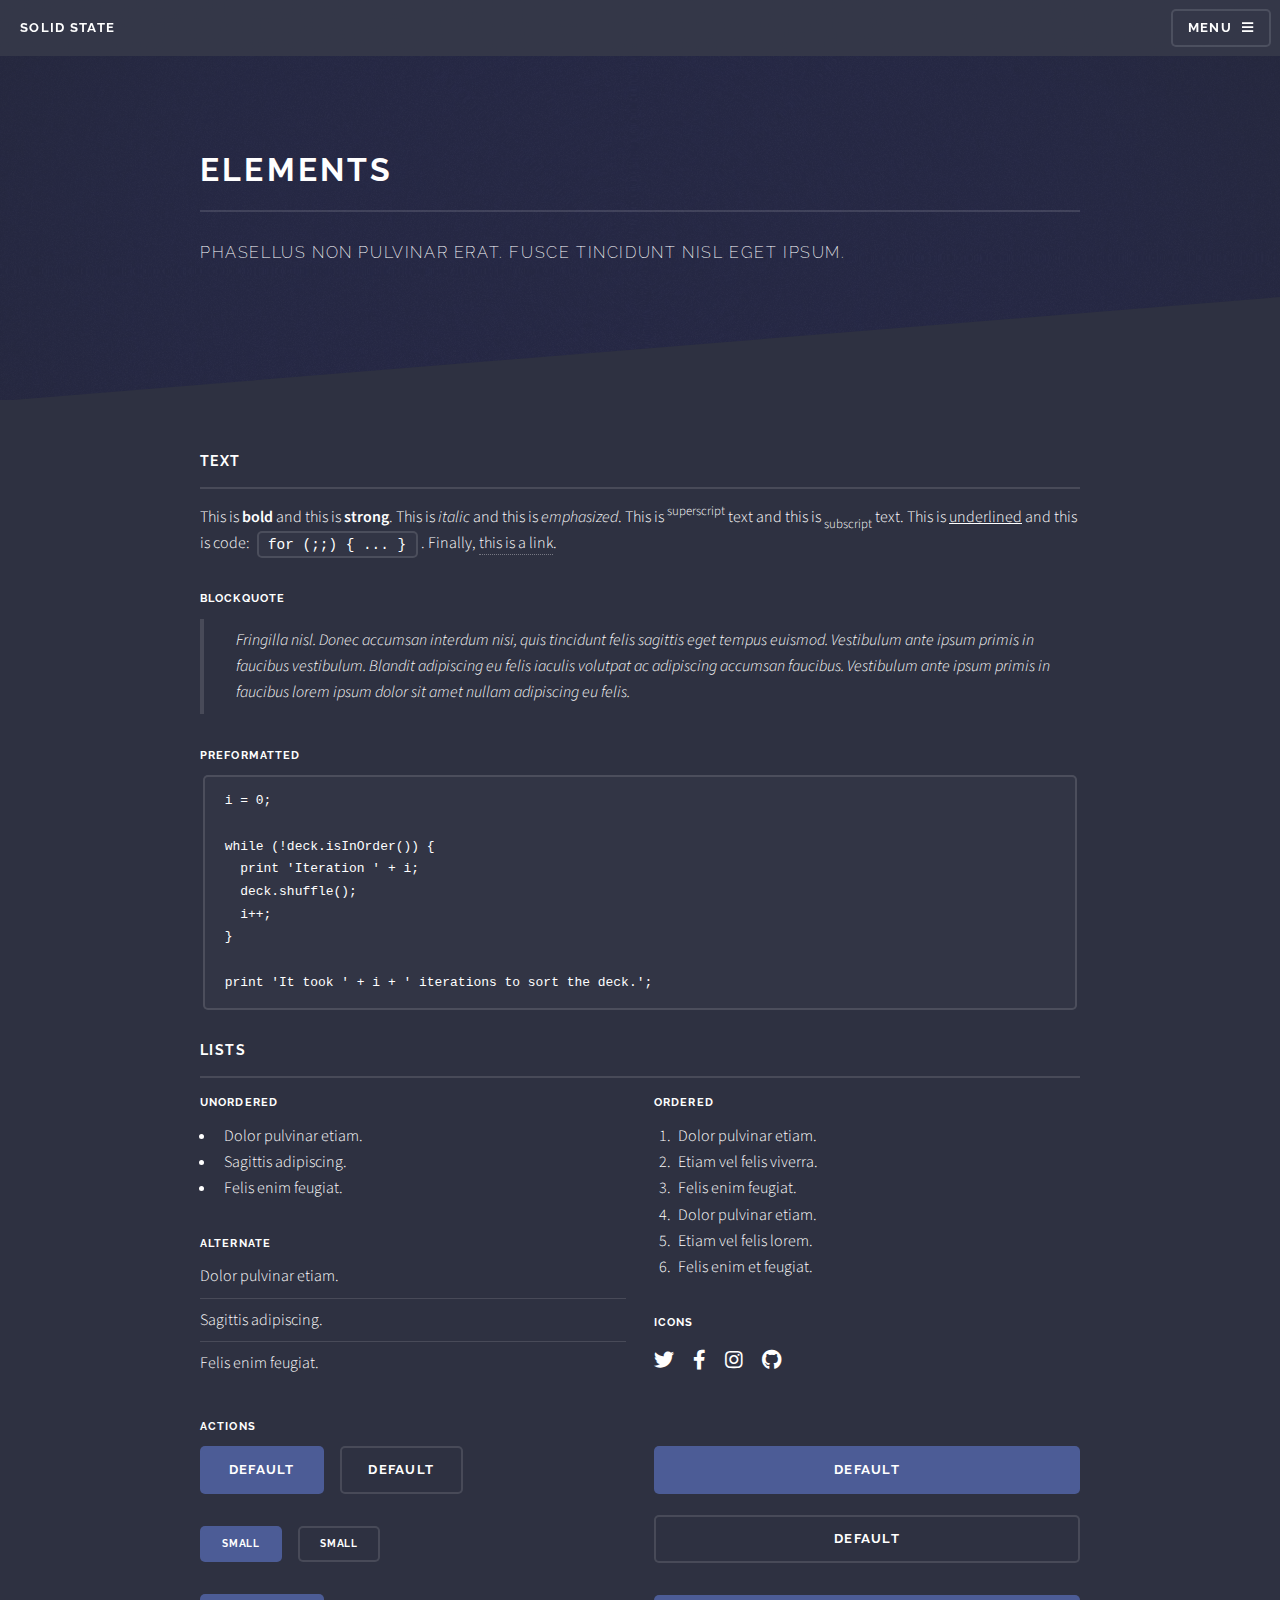
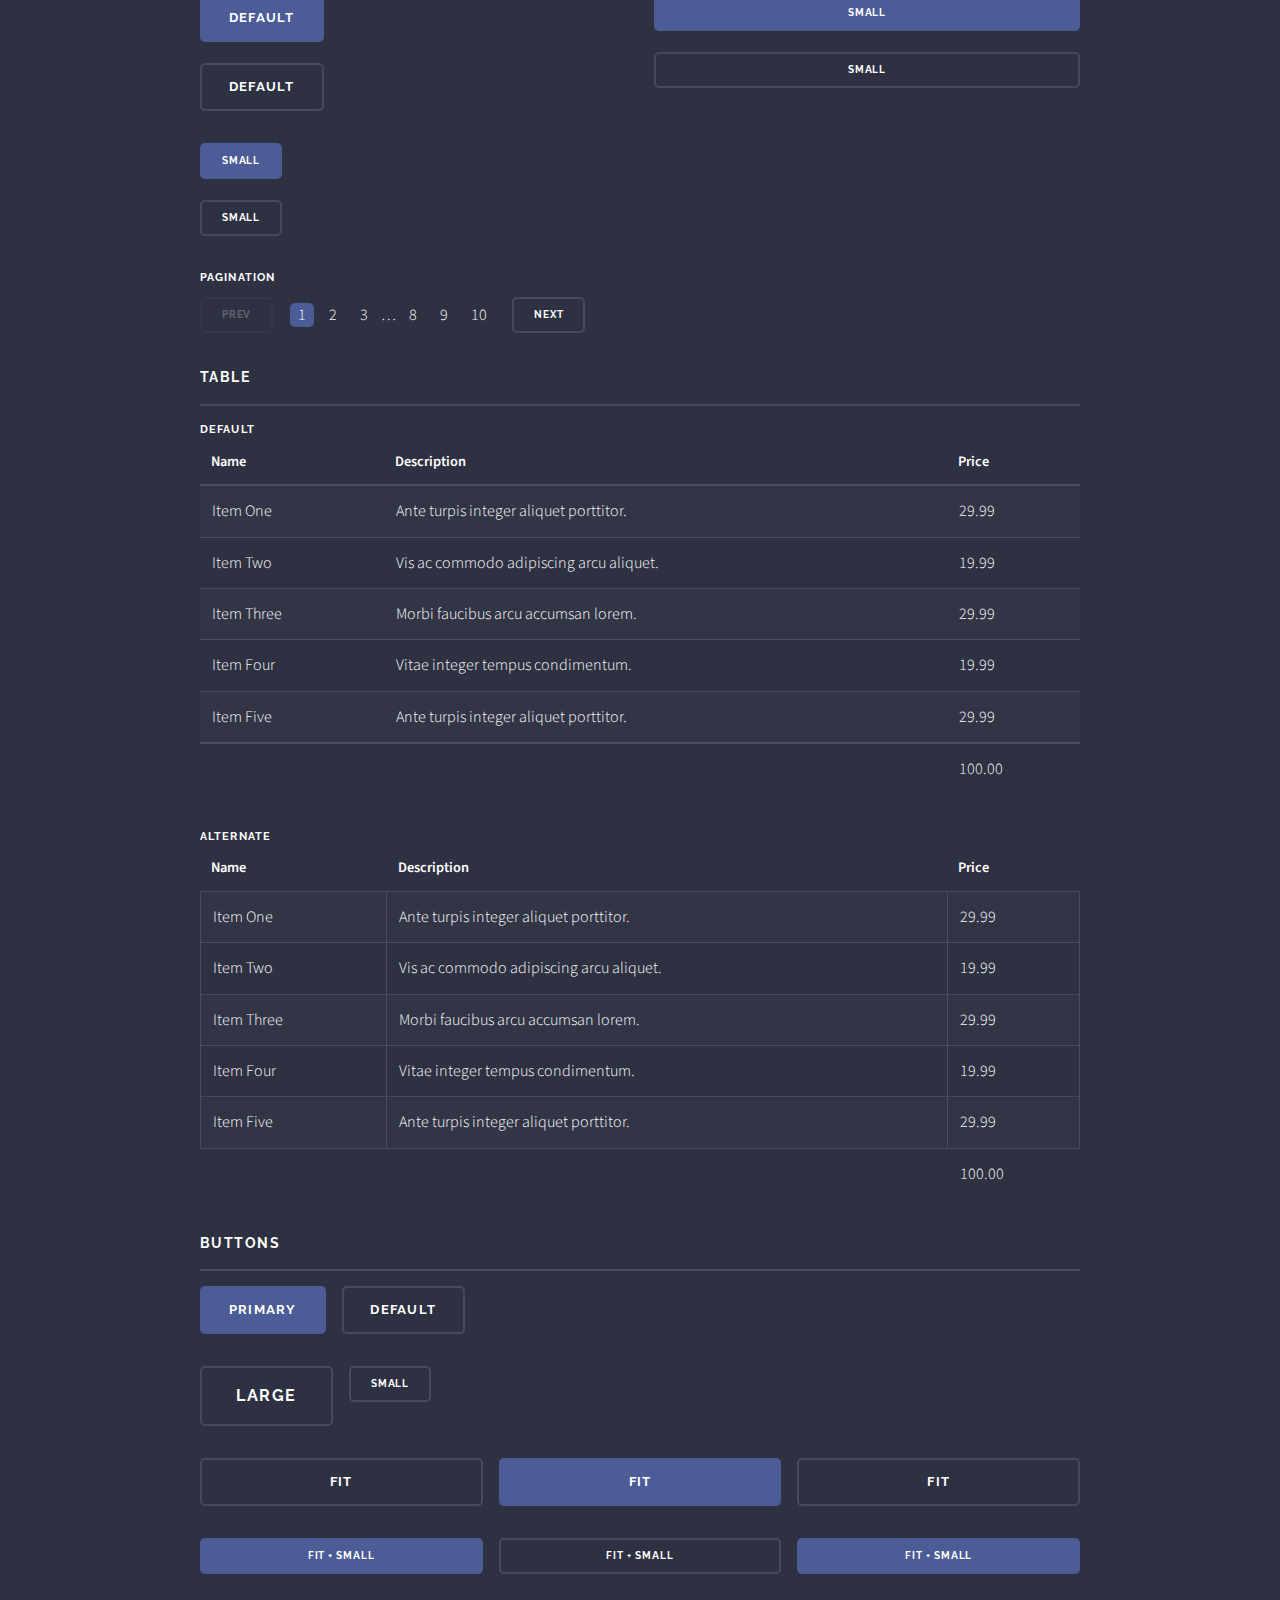
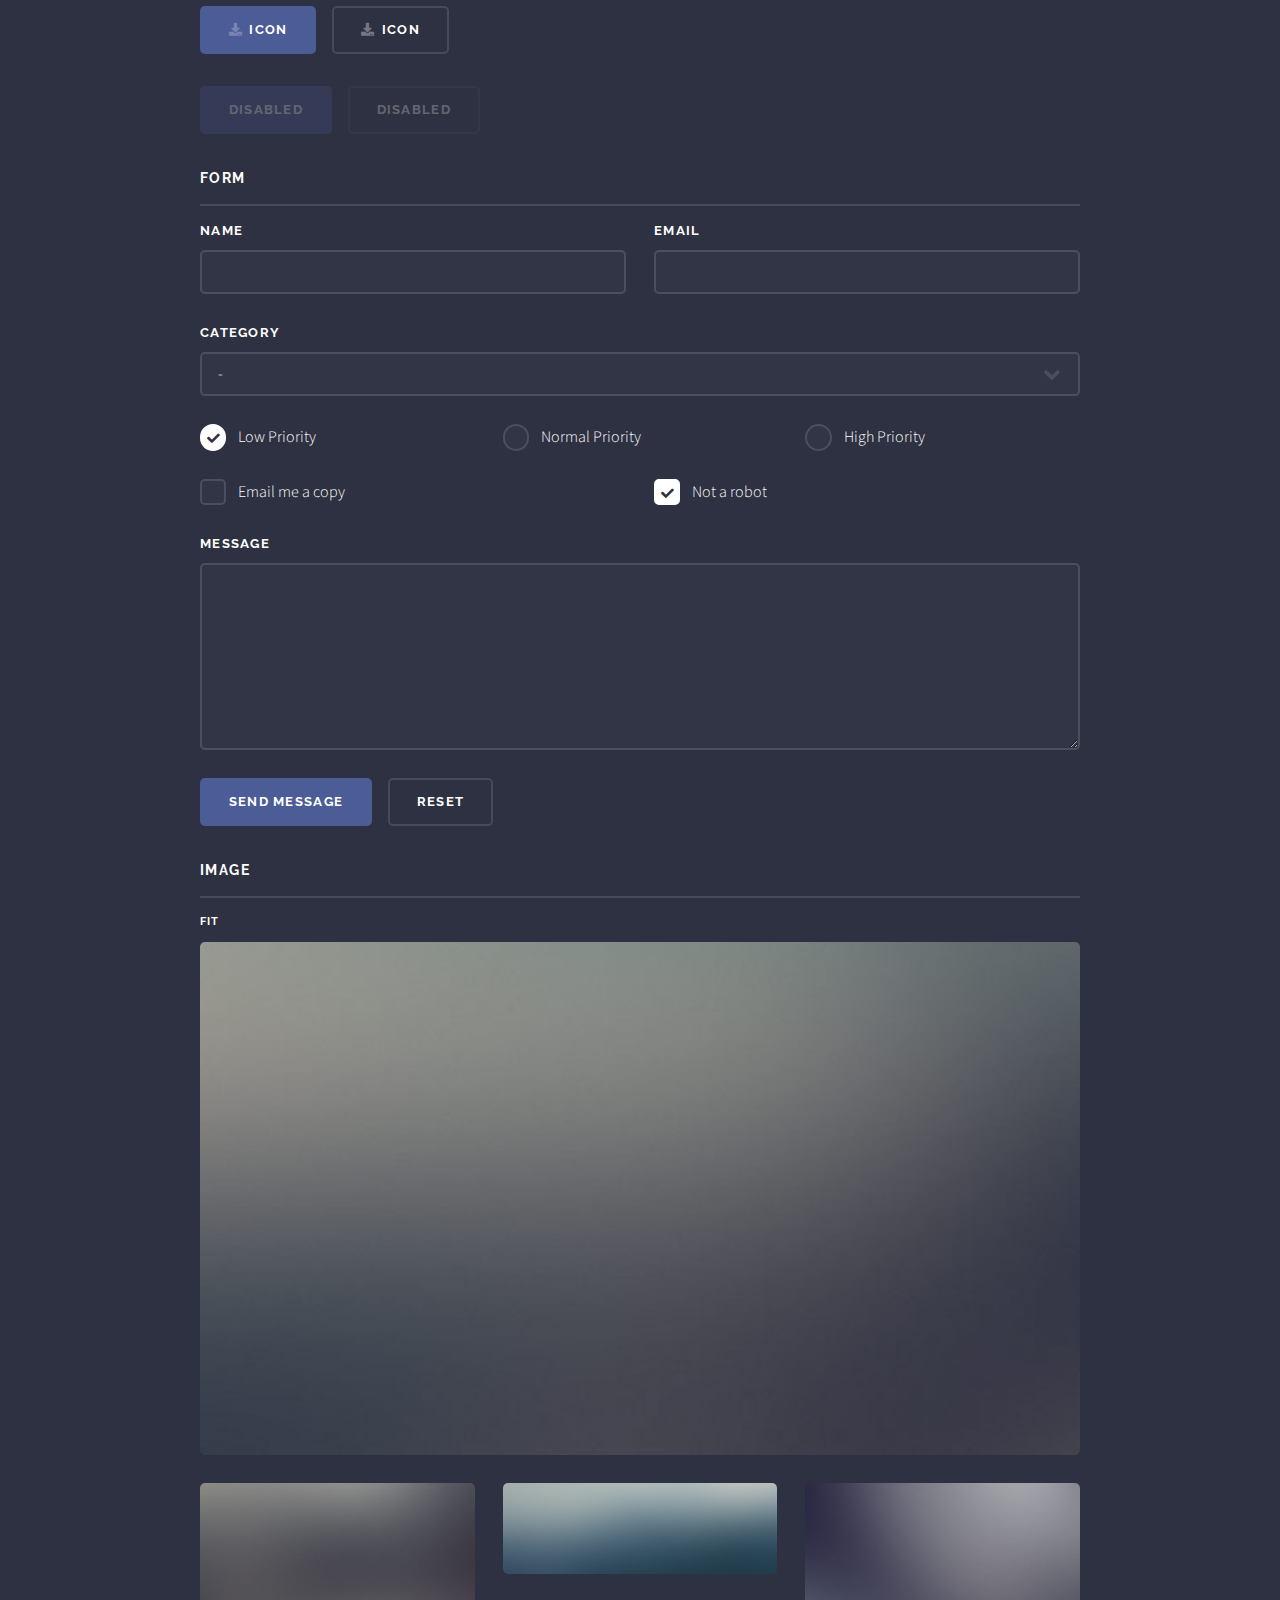
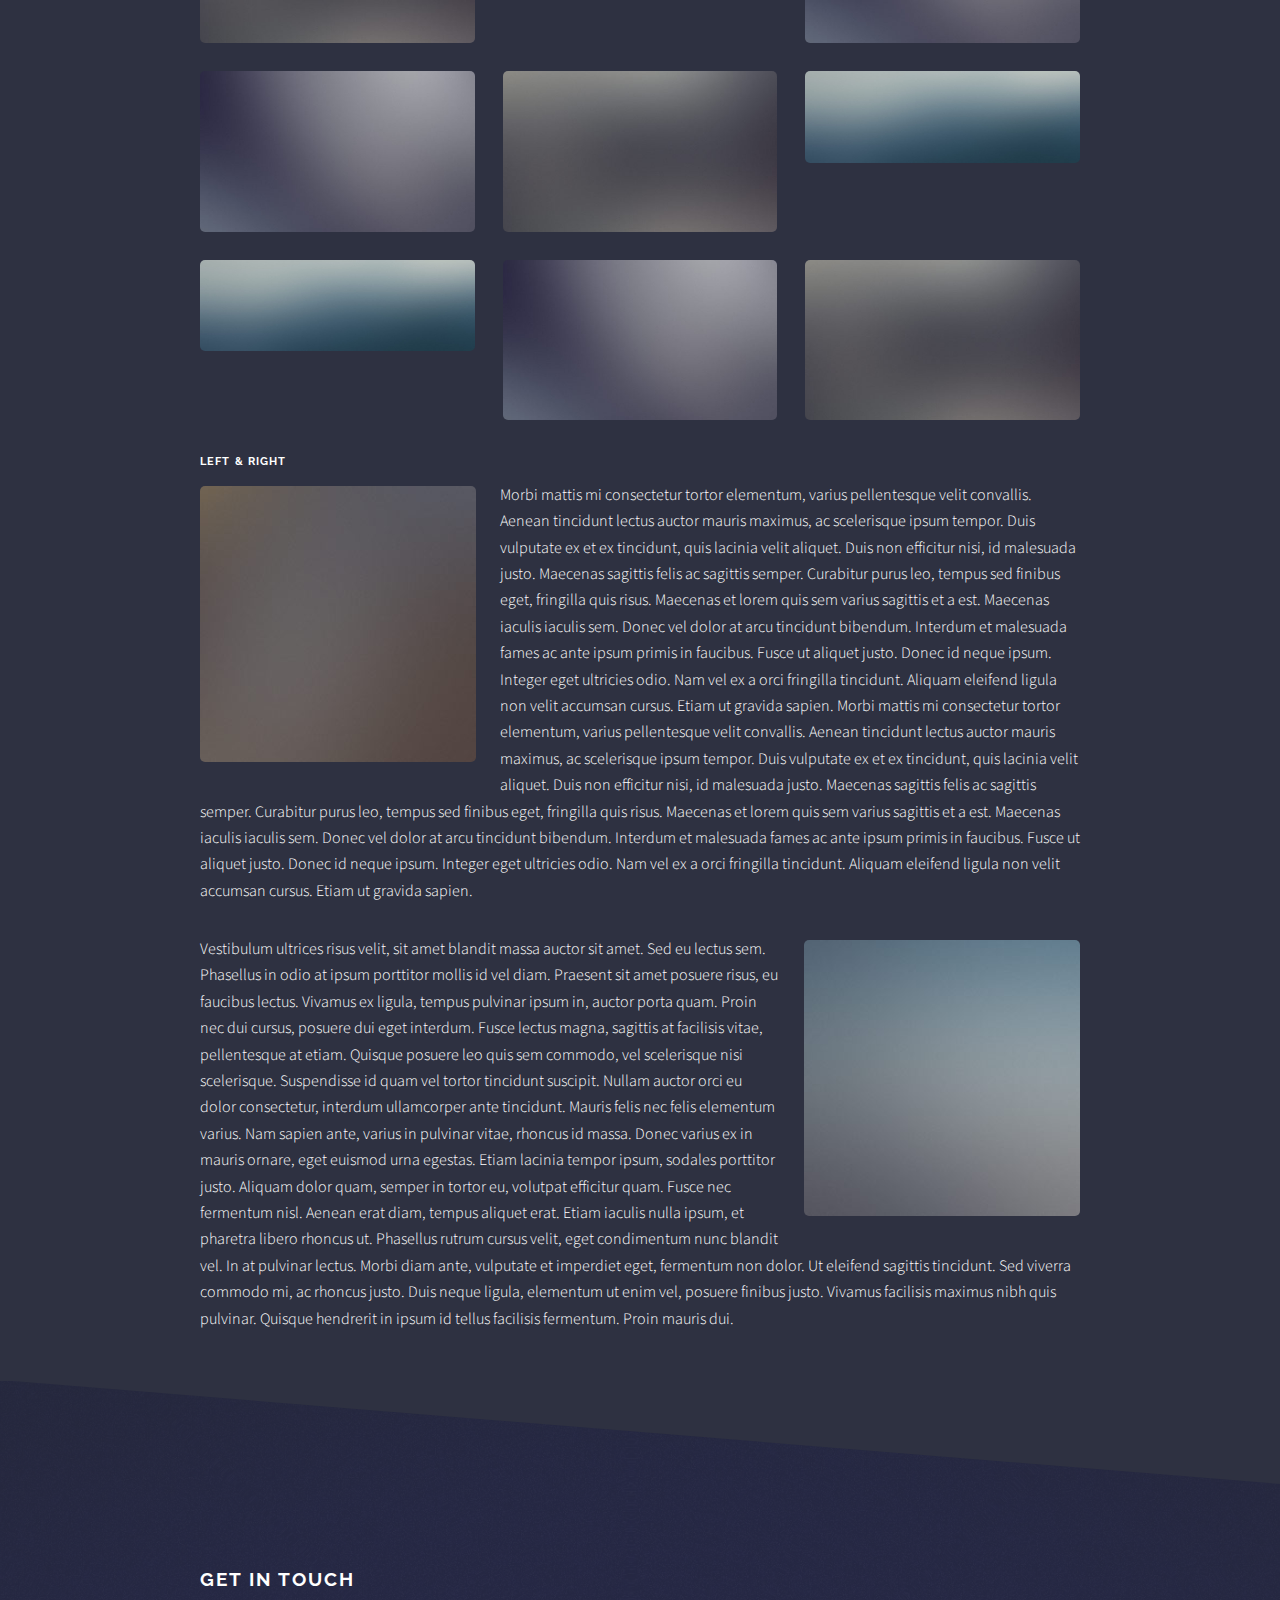
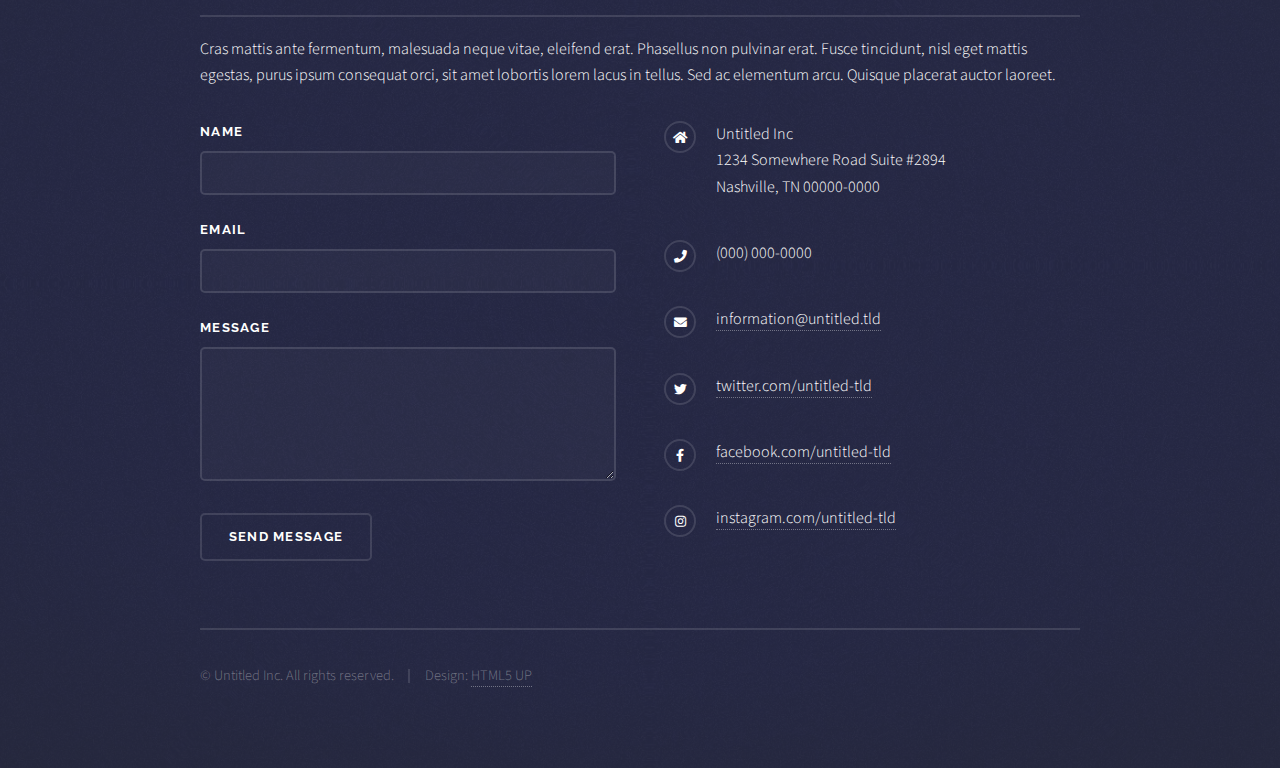
<file: projects.html>
<!DOCTYPE HTML>
<!--
	Solid State by HTML5 UP
	html5up.net | @ajlkn
	Free for personal and commercial use under the CCA 3.0 license (html5up.net/license)
-->
<html>
	<head>
		<title>Elements - Solid State by HTML5 UP</title>
		<meta charset="utf-8" />
		<meta name="viewport" content="width=device-width, initial-scale=1, user-scalable=no" />
		<link rel="stylesheet" href="assets/css/main.css" />
		<noscript><link rel="stylesheet" href="assets/css/noscript.css" /></noscript>
	</head>
	<body class="is-preload">

		<!-- Page Wrapper -->
			<div id="page-wrapper">

				<!-- Header -->
					<header id="header">
						<h1><a href="index.html">Solid State</a></h1>
						<nav>
							<a href="#menu">Menu</a>
						</nav>
					</header>

				<!-- Menu -->
					<nav id="menu">
						<div class="inner">
							<h2>Menu</h2>
							<ul class="links">
								<li><a href="index.html">Home</a></li>
								<li><a href="generic.html">Generic</a></li>
								<li><a href="elements.html">Elements</a></li>
								<li><a href="#">Log In</a></li>
								<li><a href="#">Sign Up</a></li>
							</ul>
							<a href="#" class="close">Close</a>
						</div>
					</nav>

				<!-- Wrapper -->
					<section id="wrapper">
						<header>
							<div class="inner">
								<h2>Elements</h2>
								<p>Phasellus non pulvinar erat. Fusce tincidunt nisl eget ipsum.</p>
							</div>
						</header>

						<!-- Content -->
							<div class="wrapper">
								<div class="inner">

									<section>
										<h3 class="major">Text</h3>
										<p>This is <b>bold</b> and this is <strong>strong</strong>. This is <i>italic</i> and this is <em>emphasized</em>.
										This is <sup>superscript</sup> text and this is <sub>subscript</sub> text.
										This is <u>underlined</u> and this is code: <code>for (;;) { ... }</code>. Finally, <a href="#">this is a link</a>.</p>
										<h4>Blockquote</h4>
										<blockquote>Fringilla nisl. Donec accumsan interdum nisi, quis tincidunt felis sagittis eget tempus euismod. Vestibulum ante ipsum primis in faucibus vestibulum. Blandit adipiscing eu felis iaculis volutpat ac adipiscing accumsan faucibus. Vestibulum ante ipsum primis in faucibus lorem ipsum dolor sit amet nullam adipiscing eu felis.</blockquote>
										<h4>Preformatted</h4>
										<pre><code>i = 0;

while (!deck.isInOrder()) {
  print 'Iteration ' + i;
  deck.shuffle();
  i++;
}

print 'It took ' + i + ' iterations to sort the deck.';</code></pre>
									</section>

									<section>
										<h3 class="major">Lists</h3>
										<div class="row">
											<div class="col-6 col-12-medium">
												<h4>Unordered</h4>
												<ul>
													<li>Dolor pulvinar etiam.</li>
													<li>Sagittis adipiscing.</li>
													<li>Felis enim feugiat.</li>
												</ul>
												<h4>Alternate</h4>
												<ul class="alt">
													<li>Dolor pulvinar etiam.</li>
													<li>Sagittis adipiscing.</li>
													<li>Felis enim feugiat.</li>
												</ul>
											</div>
											<div class="col-6 col-12-medium">
												<h4>Ordered</h4>
												<ol>
													<li>Dolor pulvinar etiam.</li>
													<li>Etiam vel felis viverra.</li>
													<li>Felis enim feugiat.</li>
													<li>Dolor pulvinar etiam.</li>
													<li>Etiam vel felis lorem.</li>
													<li>Felis enim et feugiat.</li>
												</ol>
												<h4>Icons</h4>
												<ul class="icons">
													<li><a href="#" class="icon brands fa-twitter"><span class="label">Twitter</span></a></li>
													<li><a href="#" class="icon brands fa-facebook-f"><span class="label">Facebook</span></a></li>
													<li><a href="#" class="icon brands fa-instagram"><span class="label">Instagram</span></a></li>
													<li><a href="#" class="icon brands fa-github"><span class="label">Github</span></a></li>
												</ul>
											</div>
										</div>
										<h4>Actions</h4>
										<div class="row">
											<div class="col-6 col-12-medium">
												<ul class="actions">
													<li><a href="#" class="button primary">Default</a></li>
													<li><a href="#" class="button">Default</a></li>
												</ul>
												<ul class="actions small">
													<li><a href="#" class="button primary small">Small</a></li>
													<li><a href="#" class="button small">Small</a></li>
												</ul>
												<ul class="actions stacked">
													<li><a href="#" class="button primary">Default</a></li>
													<li><a href="#" class="button">Default</a></li>
												</ul>
												<ul class="actions stacked small">
													<li><a href="#" class="button primary small">Small</a></li>
													<li><a href="#" class="button small">Small</a></li>
												</ul>
											</div>
											<div class="col-6 col-12-medium">
												<ul class="actions stacked">
													<li><a href="#" class="button primary fit">Default</a></li>
													<li><a href="#" class="button fit">Default</a></li>
												</ul>
												<ul class="actions stacked small">
													<li><a href="#" class="button primary small fit">Small</a></li>
													<li><a href="#" class="button small fit">Small</a></li>
												</ul>
											</div>
										</div>
										<h4>Pagination</h4>
										<ul class="pagination">
											<li><span class="button small disabled">Prev</span></li>
											<li><a href="#" class="page active">1</a></li>
											<li><a href="#" class="page">2</a></li>
											<li><a href="#" class="page">3</a></li>
											<li><span>&hellip;</span></li>
											<li><a href="#" class="page">8</a></li>
											<li><a href="#" class="page">9</a></li>
											<li><a href="#" class="page">10</a></li>
											<li><a href="#" class="button small">Next</a></li>
										</ul>
									</section>

									<section>
										<h3 class="major">Table</h3>
										<h4>Default</h4>
										<div class="table-wrapper">
											<table>
												<thead>
													<tr>
														<th>Name</th>
														<th>Description</th>
														<th>Price</th>
													</tr>
												</thead>
												<tbody>
													<tr>
														<td>Item One</td>
														<td>Ante turpis integer aliquet porttitor.</td>
														<td>29.99</td>
													</tr>
													<tr>
														<td>Item Two</td>
														<td>Vis ac commodo adipiscing arcu aliquet.</td>
														<td>19.99</td>
													</tr>
													<tr>
														<td>Item Three</td>
														<td> Morbi faucibus arcu accumsan lorem.</td>
														<td>29.99</td>
													</tr>
													<tr>
														<td>Item Four</td>
														<td>Vitae integer tempus condimentum.</td>
														<td>19.99</td>
													</tr>
													<tr>
														<td>Item Five</td>
														<td>Ante turpis integer aliquet porttitor.</td>
														<td>29.99</td>
													</tr>
												</tbody>
												<tfoot>
													<tr>
														<td colspan="2"></td>
														<td>100.00</td>
													</tr>
												</tfoot>
											</table>
										</div>

										<h4>Alternate</h4>
										<div class="table-wrapper">
											<table class="alt">
												<thead>
													<tr>
														<th>Name</th>
														<th>Description</th>
														<th>Price</th>
													</tr>
												</thead>
												<tbody>
													<tr>
														<td>Item One</td>
														<td>Ante turpis integer aliquet porttitor.</td>
														<td>29.99</td>
													</tr>
													<tr>
														<td>Item Two</td>
														<td>Vis ac commodo adipiscing arcu aliquet.</td>
														<td>19.99</td>
													</tr>
													<tr>
														<td>Item Three</td>
														<td> Morbi faucibus arcu accumsan lorem.</td>
														<td>29.99</td>
													</tr>
													<tr>
														<td>Item Four</td>
														<td>Vitae integer tempus condimentum.</td>
														<td>19.99</td>
													</tr>
													<tr>
														<td>Item Five</td>
														<td>Ante turpis integer aliquet porttitor.</td>
														<td>29.99</td>
													</tr>
												</tbody>
												<tfoot>
													<tr>
														<td colspan="2"></td>
														<td>100.00</td>
													</tr>
												</tfoot>
											</table>
										</div>
									</section>

									<section>
										<h3 class="major">Buttons</h3>
										<ul class="actions">
											<li><a href="#" class="button primary">Primary</a></li>
											<li><a href="#" class="button">Default</a></li>
										</ul>
										<ul class="actions">
											<li><a href="#" class="button large">Large</a></li>
											<li><a href="#" class="button small">Small</a></li>
										</ul>
										<ul class="actions fit">
											<li><a href="#" class="button fit">Fit</a></li>
											<li><a href="#" class="button primary fit">Fit</a></li>
											<li><a href="#" class="button fit">Fit</a></li>
										</ul>
										<ul class="actions fit small">
											<li><a href="#" class="button primary fit small">Fit + Small</a></li>
											<li><a href="#" class="button fit small">Fit + Small</a></li>
											<li><a href="#" class="button primary fit small">Fit + Small</a></li>
										</ul>
										<ul class="actions">
											<li><a href="#" class="button primary icon solid fa-download">Icon</a></li>
											<li><a href="#" class="button icon solid fa-download">Icon</a></li>
										</ul>
										<ul class="actions">
											<li><span class="button primary disabled">Disabled</span></li>
											<li><span class="button disabled">Disabled</span></li>
										</ul>
									</section>

									<section>
										<h3 class="major">Form</h3>
										<form method="post" action="#">
											<div class="row gtr-uniform">
												<div class="col-6 col-12-xsmall">
													<label for="demo-name">Name</label>
													<input type="text" name="demo-name" id="demo-name" value="" />
												</div>
												<div class="col-6 col-12-xsmall">
													<label for="demo-email">Email</label>
													<input type="email" name="demo-email" id="demo-email" value="" />
												</div>
												<div class="col-12">
													<label for="demo-category">Category</label>
													<select name="demo-category" id="demo-category">
														<option value="">-</option>
														<option value="1">Manufacturing</option>
														<option value="1">Shipping</option>
														<option value="1">Administration</option>
														<option value="1">Human Resources</option>
													</select>
												</div>
												<div class="col-4 col-12-small">
													<input type="radio" id="demo-priority-low" name="demo-priority" checked>
													<label for="demo-priority-low">Low Priority</label>
												</div>
												<div class="col-4 col-12-small">
													<input type="radio" id="demo-priority-normal" name="demo-priority">
													<label for="demo-priority-normal">Normal Priority</label>
												</div>
												<div class="col-4 col-12-small">
													<input type="radio" id="demo-priority-high" name="demo-priority">
													<label for="demo-priority-high">High Priority</label>
												</div>
												<div class="col-6 col-12-small">
													<input type="checkbox" id="demo-copy" name="demo-copy">
													<label for="demo-copy">Email me a copy</label>
												</div>
												<div class="col-6 col-12-small">
													<input type="checkbox" id="demo-human" name="demo-human" checked>
													<label for="demo-human">Not a robot</label>
												</div>
												<div class="col-12">
													<label for="demo-message">Message</label>
													<textarea name="demo-message" id="demo-message" rows="6"></textarea>
												</div>
												<div class="col-12">
													<ul class="actions">
														<li><input type="submit" value="Send Message" class="primary" /></li>
														<li><input type="reset" value="Reset" /></li>
													</ul>
												</div>
											</div>
										</form>
									</section>

									<section>
										<h3 class="major">Image</h3>
										<h4>Fit</h4>
										<div class="box alt">
											<div class="row gtr-uniform">
												<div class="col-12"><span class="image fit"><img src="images/pic08.jpg" alt="" /></span></div>
												<div class="col-4"><span class="image fit"><img src="images/pic05.jpg" alt="" /></span></div>
												<div class="col-4"><span class="image fit"><img src="images/pic06.jpg" alt="" /></span></div>
												<div class="col-4"><span class="image fit"><img src="images/pic07.jpg" alt="" /></span></div>
												<div class="col-4"><span class="image fit"><img src="images/pic07.jpg" alt="" /></span></div>
												<div class="col-4"><span class="image fit"><img src="images/pic05.jpg" alt="" /></span></div>
												<div class="col-4"><span class="image fit"><img src="images/pic06.jpg" alt="" /></span></div>
												<div class="col-4"><span class="image fit"><img src="images/pic06.jpg" alt="" /></span></div>
												<div class="col-4"><span class="image fit"><img src="images/pic07.jpg" alt="" /></span></div>
												<div class="col-4"><span class="image fit"><img src="images/pic05.jpg" alt="" /></span></div>
											</div>
										</div>
										<h4>Left &amp; Right</h4>
										<p><span class="image left"><img src="images/pic01.jpg" alt="" /></span>Morbi mattis mi consectetur tortor elementum, varius pellentesque velit convallis. Aenean tincidunt lectus auctor mauris maximus, ac scelerisque ipsum tempor. Duis vulputate ex et ex tincidunt, quis lacinia velit aliquet. Duis non efficitur nisi, id malesuada justo. Maecenas sagittis felis ac sagittis semper. Curabitur purus leo, tempus sed finibus eget, fringilla quis risus. Maecenas et lorem quis sem varius sagittis et a est. Maecenas iaculis iaculis sem. Donec vel dolor at arcu tincidunt bibendum. Interdum et malesuada fames ac ante ipsum primis in faucibus. Fusce ut aliquet justo. Donec id neque ipsum. Integer eget ultricies odio. Nam vel ex a orci fringilla tincidunt. Aliquam eleifend ligula non velit accumsan cursus. Etiam ut gravida sapien. Morbi mattis mi consectetur tortor elementum, varius pellentesque velit convallis. Aenean tincidunt lectus auctor mauris maximus, ac scelerisque ipsum tempor. Duis vulputate ex et ex tincidunt, quis lacinia velit aliquet. Duis non efficitur nisi, id malesuada justo. Maecenas sagittis felis ac sagittis semper. Curabitur purus leo, tempus sed finibus eget, fringilla quis risus. Maecenas et lorem quis sem varius sagittis et a est. Maecenas iaculis iaculis sem. Donec vel dolor at arcu tincidunt bibendum. Interdum et malesuada fames ac ante ipsum primis in faucibus. Fusce ut aliquet justo. Donec id neque ipsum. Integer eget ultricies odio. Nam vel ex a orci fringilla tincidunt. Aliquam eleifend ligula non velit accumsan cursus. Etiam ut gravida sapien.</p>
										<p><span class="image right"><img src="images/pic02.jpg" alt="" /></span>Vestibulum ultrices risus velit, sit amet blandit massa auctor sit amet. Sed eu lectus sem. Phasellus in odio at ipsum porttitor mollis id vel diam. Praesent sit amet posuere risus, eu faucibus lectus. Vivamus ex ligula, tempus pulvinar ipsum in, auctor porta quam. Proin nec dui cursus, posuere dui eget interdum. Fusce lectus magna, sagittis at facilisis vitae, pellentesque at etiam. Quisque posuere leo quis sem commodo, vel scelerisque nisi scelerisque. Suspendisse id quam vel tortor tincidunt suscipit. Nullam auctor orci eu dolor consectetur, interdum ullamcorper ante tincidunt. Mauris felis nec felis elementum varius. Nam sapien ante, varius in pulvinar vitae, rhoncus id massa. Donec varius ex in mauris ornare, eget euismod urna egestas. Etiam lacinia tempor ipsum, sodales porttitor justo. Aliquam dolor quam, semper in tortor eu, volutpat efficitur quam. Fusce nec fermentum nisl. Aenean erat diam, tempus aliquet erat. Etiam iaculis nulla ipsum, et pharetra libero rhoncus ut. Phasellus rutrum cursus velit, eget condimentum nunc blandit vel. In at pulvinar lectus. Morbi diam ante, vulputate et imperdiet eget, fermentum non dolor. Ut eleifend sagittis tincidunt. Sed viverra commodo mi, ac rhoncus justo. Duis neque ligula, elementum ut enim vel, posuere finibus justo. Vivamus facilisis maximus nibh quis pulvinar. Quisque hendrerit in ipsum id tellus facilisis fermentum. Proin mauris dui.</p>
									</section>

								</div>
							</div>

					</section>

				<!-- Footer -->
					<section id="footer">
						<div class="inner">
							<h2 class="major">Get in touch</h2>
							<p>Cras mattis ante fermentum, malesuada neque vitae, eleifend erat. Phasellus non pulvinar erat. Fusce tincidunt, nisl eget mattis egestas, purus ipsum consequat orci, sit amet lobortis lorem lacus in tellus. Sed ac elementum arcu. Quisque placerat auctor laoreet.</p>
							<form method="post" action="#">
								<div class="fields">
									<div class="field">
										<label for="name">Name</label>
										<input type="text" name="name" id="name" />
									</div>
									<div class="field">
										<label for="email">Email</label>
										<input type="email" name="email" id="email" />
									</div>
									<div class="field">
										<label for="message">Message</label>
										<textarea name="message" id="message" rows="4"></textarea>
									</div>
								</div>
								<ul class="actions">
									<li><input type="submit" value="Send Message" /></li>
								</ul>
							</form>
							<ul class="contact">
								<li class="icon solid fa-home">
									Untitled Inc<br />
									1234 Somewhere Road Suite #2894<br />
									Nashville, TN 00000-0000
								</li>
								<li class="icon solid fa-phone">(000) 000-0000</li>
								<li class="icon solid fa-envelope"><a href="#">information@untitled.tld</a></li>
								<li class="icon brands fa-twitter"><a href="#">twitter.com/untitled-tld</a></li>
								<li class="icon brands fa-facebook-f"><a href="#">facebook.com/untitled-tld</a></li>
								<li class="icon brands fa-instagram"><a href="#">instagram.com/untitled-tld</a></li>
							</ul>
							<ul class="copyright">
								<li>&copy; Untitled Inc. All rights reserved.</li><li>Design: <a href="http://html5up.net">HTML5 UP</a></li>
							</ul>
						</div>
					</section>

			</div>

		<!-- Scripts -->
			<script src="assets/js/jquery.min.js"></script>
			<script src="assets/js/jquery.scrollex.min.js"></script>
			<script src="assets/js/browser.min.js"></script>
			<script src="assets/js/breakpoints.min.js"></script>
			<script src="assets/js/util.js"></script>
			<script src="assets/js/main.js"></script>

	</body>
</html>
</file>
<file: assets/css/noscript.css>
/*
	Solid State by HTML5 UP
	html5up.net | @ajlkn
	Free for personal and commercial use under the CCA 3.0 license (html5up.net/license)
*/

/* Banner */

	body.is-preload #banner .logo {
		-moz-transform: none;
		-webkit-transform: none;
		-ms-transform: none;
		transform: none;
		opacity: 1;
	}

	body.is-preload #banner h2 {
		opacity: 1;
		-moz-transform: none;
		-webkit-transform: none;
		-ms-transform: none;
		transform: none;
		-moz-filter: none;
		-webkit-filter: none;
		-ms-filter: none;
		filter: none;
	}

	body.is-preload #banner p {
		opacity: 01;
		-moz-transform: none;
		-webkit-transform: none;
		-ms-transform: none;
		transform: none;
		-moz-filter: none;
		-webkit-filter: none;
		-ms-filter: none;
		filter: none;
	}
</file>
<file: assets/css/main.css>
@import url(fontawesome-all.min.css);
@import url("https://fonts.googleapis.com/css?family=Raleway:200,700|Source+Sans+Pro:300,600,300italic,600italic");

/*
	Solid State by HTML5 UP
	html5up.net | @ajlkn
	Free for personal and commercial use under the CCA 3.0 license (html5up.net/license)
*/

html, body, div, span, applet, object,
iframe, h1, h2, h3, h4, h5, h6, p, blockquote,
pre, a, abbr, acronym, address, big, cite,
code, del, dfn, em, img, ins, kbd, q, s, samp,
small, strike, strong, sub, sup, tt, var, b,
u, i, center, dl, dt, dd, ol, ul, li, fieldset,
form, label, legend, table, caption, tbody,
tfoot, thead, tr, th, td, article, aside,
canvas, details, embed, figure, figcaption,
footer, header, hgroup, menu, nav, output, ruby,
section, summary, time, mark, audio, video {
	margin: 0;
	padding: 0;
	border: 0;
	font-size: 100%;
	font: inherit;
	vertical-align: baseline;}

article, aside, details, figcaption, figure,
footer, header, hgroup, menu, nav, section {
	display: block;}

body {
	line-height: 1;
}

ol, ul {
	list-style: none;
}

blockquote, q {
	quotes: none;
}

	blockquote:before, blockquote:after, q:before, q:after {
		content: '';
		content: none;
	}

table {
	border-collapse: collapse;
	border-spacing: 0;
}

body {
	-webkit-text-size-adjust: none;
}

mark {
	background-color: transparent;
	color: inherit;
}

input::-moz-focus-inner {
	border: 0;
	padding: 0;
}

input, select, textarea {
	-moz-appearance: none;
	-webkit-appearance: none;
	-ms-appearance: none;
	appearance: none;
}

/* Basic */

	@-ms-viewport {
		width: device-width;
	}

	body {
		-ms-overflow-style: scrollbar;
	}

	@media screen and (max-width: 480px) {

		html, body {
			min-width: 320px;
		}

	}

	html {
		box-sizing: border-box;
	}

	*, *:before, *:after {
		box-sizing: inherit;
	}

	body {
		background-color: #2e3141;
		background-image: linear-gradient(to top, rgba(46, 49, 65, 0.8), rgba(46, 49, 65, 0.8)), url("../../images/bg.jpg");
		background-size: auto,
 cover;
		background-attachment: fixed,
 fixed;
		background-position: center,
 center;
	}

		body.is-preload *, body.is-preload *:before, body.is-preload *:after {
			-moz-animation: none !important;
			-webkit-animation: none !important;
			-ms-animation: none !important;
			animation: none !important;
			-moz-transition: none !important;
			-webkit-transition: none !important;
			-ms-transition: none !important;
			transition: none !important;
		}

/* Type */

	body, input, select, textarea {
		color: #ffffff;
		font-family: "Source Sans Pro", Helvetica, sans-serif;
		font-size: 16.5pt;
		font-weight: 300;
		line-height: 1.65;
	}

		@media screen and (max-width: 1680px) {

			body, input, select, textarea {
				font-size: 13pt;
			}

		}

		@media screen and (max-width: 1280px) {

			body, input, select, textarea {
				font-size: 12pt;
			}

		}

		@media screen and (max-width: 980px) {

			body, input, select, textarea {
				font-size: 12pt;
			}

		}

		@media screen and (max-width: 736px) {

			body, input, select, textarea {
				font-size: 12pt;
			}

		}

		@media screen and (max-width: 480px) {

			body, input, select, textarea {
				font-size: 12pt;
			}

		}

	a {
		-moz-transition: color 0.2s ease-in-out, border-bottom-color 0.2s ease-in-out;
		-webkit-transition: color 0.2s ease-in-out, border-bottom-color 0.2s ease-in-out;
		-ms-transition: color 0.2s ease-in-out, border-bottom-color 0.2s ease-in-out;
		transition: color 0.2s ease-in-out, border-bottom-color 0.2s ease-in-out;
		border-bottom: dotted 1px rgba(255, 255, 255, 0.35);
		color: #ffffff;
		text-decoration: none;
	}

		a:hover {
			border-bottom-color: transparent;
			color: #ffffff !important;
		}

		a.special:not(.button) {
			text-decoration: none;
			border-bottom: 0;
			display: block;
			font-family: Raleway, Helvetica, sans-serif;
			font-size: 0.8em;
			font-weight: 700;
			letter-spacing: 0.1em;
			margin: 0 0 2em 0;
			text-transform: uppercase;
		}

			a.special:not(.button):before {
				-moz-osx-font-smoothing: grayscale;
				-webkit-font-smoothing: antialiased;
				display: inline-block;
				font-style: normal;
				font-variant: normal;
				text-rendering: auto;
				line-height: 1;
				text-transform: none !important;
				font-family: 'Font Awesome 5 Free';
				font-weight: 900;
			}

			a.special:not(.button):before {
				-moz-transition: background-color 0.2s ease-in-out;
				-webkit-transition: background-color 0.2s ease-in-out;
				-ms-transition: background-color 0.2s ease-in-out;
				transition: background-color 0.2s ease-in-out;
				border-radius: 100%;
				border: solid 2px rgba(255, 255, 255, 0.125);
				content: '\f105';
				display: inline-block;
				font-size: 1.25em;
				height: 2em;
				line-height: 1.75em;
				margin-right: 0.85em;
				text-align: center;
				text-indent: 0.15em;
				vertical-align: middle;
				width: 2em;
			}

			a.special:not(.button):hover:before {
				background-color: rgba(255, 255, 255, 0.025);
			}

			a.special:not(.button):active:before {
				background-color: rgba(255, 255, 255, 0.075);
			}

	strong, b {
		color: #ffffff;
		font-weight: 600;
	}

	em, i {
		font-style: italic;
	}

	p {
		margin: 0 0 2em 0;
	}

	h1, h2, h3, h4, h5, h6 {
		color: #ffffff;
		font-family: Raleway, Helvetica, sans-serif;
		font-weight: 700;
		letter-spacing: 0.1em;
		margin: 0 0 1em 0;
		text-transform: uppercase;
	}

		h1 a, h2 a, h3 a, h4 a, h5 a, h6 a {
			color: inherit;
			text-decoration: none;
			border-bottom: 0;
		}

		h1 span, h2 span, h3 span, h4 span, h5 span, h6 span {
			font-weight: 200;
		}

		h1.major, h2.major, h3.major, h4.major, h5.major, h6.major {
			padding-bottom: 1em;
			border-bottom: solid 2px rgba(255, 255, 255, 0.125);
		}

	h2 {
		font-size: 1.2em;
	}

	h3 {
		font-size: 0.9em;
	}

	h4 {
		font-size: 0.7em;
	}

	h5 {
		font-size: 0.7em;
	}

	h6 {
		font-size: 0.7em;
	}

	@media screen and (max-width: 736px) {

		h2 {
			font-size: 1em;
		}

		h3 {
			font-size: 0.8em;
		}

	}

	sub {
		font-size: 0.8em;
		position: relative;
		top: 0.5em;
	}

	sup {
		font-size: 0.8em;
		position: relative;
		top: -0.5em;
	}

	blockquote {
		border-left: solid 4px rgba(255, 255, 255, 0.125);
		font-style: italic;
		margin: 0 0 2em 0;
		padding: 0.5em 0 0.5em 2em;
	}

	code {
		background: rgba(255, 255, 255, 0.025);
		border-radius: 5px;
		border: solid 2px rgba(255, 255, 255, 0.125);
		font-family: "Courier New", monospace;
		font-size: 0.9em;
		margin: 0 0.25em;
		padding: 0.25em 0.65em;
	}

	pre {
		-webkit-overflow-scrolling: touch;
		font-family: "Courier New", monospace;
		font-size: 0.9em;
		margin: 0 0 2em 0;
	}

		pre code {
			display: block;
			line-height: 1.75em;
			padding: 1em 1.5em;
			overflow-x: auto;
		}

	hr {
		border: 0;
		border-bottom: solid 2px rgba(255, 255, 255, 0.125);
		margin: 2.5em 0;
	}

		hr.major {
			margin: 4em 0;
		}

	.align-left {
		text-align: left;
	}

	.align-center {
		text-align: center;
	}

	.align-right {
		text-align: right;
	}

/* Row */

	.row {
		display: flex;
		flex-wrap: wrap;
		box-sizing: border-box;
		align-items: stretch;
	}

		.row > * {
			box-sizing: border-box;
		}

		.row.gtr-uniform > * > :last-child {
			margin-bottom: 0;
		}

		.row.aln-left {
			justify-content: flex-start;
		}

		.row.aln-center {
			justify-content: center;
		}

		.row.aln-right {
			justify-content: flex-end;
		}

		.row.aln-top {
			align-items: flex-start;
		}

		.row.aln-middle {
			align-items: center;
		}

		.row.aln-bottom {
			align-items: flex-end;
		}

		.row > .imp {
			order: -1;
		}

		.row > .col-1 {
			width: 8.33333%;
		}

		.row > .off-1 {
			margin-left: 8.33333%;
		}

		.row > .col-2 {
			width: 16.66667%;
		}

		.row > .off-2 {
			margin-left: 16.66667%;
		}

		.row > .col-3 {
			width: 25%;
		}

		.row > .off-3 {
			margin-left: 25%;
		}

		.row > .col-4 {
			width: 33.33333%;
		}

		.row > .off-4 {
			margin-left: 33.33333%;
		}

		.row > .col-5 {
			width: 41.66667%;
		}

		.row > .off-5 {
			margin-left: 41.66667%;
		}

		.row > .col-6 {
			width: 50%;
		}

		.row > .off-6 {
			margin-left: 50%;
		}

		.row > .col-7 {
			width: 58.33333%;
		}

		.row > .off-7 {
			margin-left: 58.33333%;
		}

		.row > .col-8 {
			width: 66.66667%;
		}

		.row > .off-8 {
			margin-left: 66.66667%;
		}

		.row > .col-9 {
			width: 75%;
		}

		.row > .off-9 {
			margin-left: 75%;
		}

		.row > .col-10 {
			width: 83.33333%;
		}

		.row > .off-10 {
			margin-left: 83.33333%;
		}

		.row > .col-11 {
			width: 91.66667%;
		}

		.row > .off-11 {
			margin-left: 91.66667%;
		}

		.row > .col-12 {
			width: 100%;
		}

		.row > .off-12 {
			margin-left: 100%;
		}

		.row.gtr-0 {
			margin-top: 0;
			margin-left: 0em;
		}

			.row.gtr-0 > * {
				padding: 0 0 0 0em;
			}

			.row.gtr-0.gtr-uniform {
				margin-top: 0em;
			}

				.row.gtr-0.gtr-uniform > * {
					padding-top: 0em;
				}

		.row.gtr-25 {
			margin-top: 0;
			margin-left: -0.4375em;
		}

			.row.gtr-25 > * {
				padding: 0 0 0 0.4375em;
			}

			.row.gtr-25.gtr-uniform {
				margin-top: -0.4375em;
			}

				.row.gtr-25.gtr-uniform > * {
					padding-top: 0.4375em;
				}

		.row.gtr-50 {
			margin-top: 0;
			margin-left: -0.875em;
		}

			.row.gtr-50 > * {
				padding: 0 0 0 0.875em;
			}

			.row.gtr-50.gtr-uniform {
				margin-top: -0.875em;
			}

				.row.gtr-50.gtr-uniform > * {
					padding-top: 0.875em;
				}

		.row {
			margin-top: 0;
			margin-left: -1.75em;
		}

			.row > * {
				padding: 0 0 0 1.75em;
			}

			.row.gtr-uniform {
				margin-top: -1.75em;
			}

				.row.gtr-uniform > * {
					padding-top: 1.75em;
				}

		.row.gtr-150 {
			margin-top: 0;
			margin-left: -2.625em;
		}

			.row.gtr-150 > * {
				padding: 0 0 0 2.625em;
			}

			.row.gtr-150.gtr-uniform {
				margin-top: -2.625em;
			}

				.row.gtr-150.gtr-uniform > * {
					padding-top: 2.625em;
				}

		.row.gtr-200 {
			margin-top: 0;
			margin-left: -3.5em;
		}

			.row.gtr-200 > * {
				padding: 0 0 0 3.5em;
			}

			.row.gtr-200.gtr-uniform {
				margin-top: -3.5em;
			}

				.row.gtr-200.gtr-uniform > * {
					padding-top: 3.5em;
				}

		@media screen and (max-width: 1680px) {

			.row {
				display: flex;
				flex-wrap: wrap;
				box-sizing: border-box;
				align-items: stretch;
			}

				.row > * {
					box-sizing: border-box;
				}

				.row.gtr-uniform > * > :last-child {
					margin-bottom: 0;
				}

				.row.aln-left {
					justify-content: flex-start;
				}

				.row.aln-center {
					justify-content: center;
				}

				.row.aln-right {
					justify-content: flex-end;
				}

				.row.aln-top {
					align-items: flex-start;
				}

				.row.aln-middle {
					align-items: center;
				}

				.row.aln-bottom {
					align-items: flex-end;
				}

				.row > .imp-xlarge {
					order: -1;
				}

				.row > .col-1-xlarge {
					width: 8.33333%;
				}

				.row > .off-1-xlarge {
					margin-left: 8.33333%;
				}

				.row > .col-2-xlarge {
					width: 16.66667%;
				}

				.row > .off-2-xlarge {
					margin-left: 16.66667%;
				}

				.row > .col-3-xlarge {
					width: 25%;
				}

				.row > .off-3-xlarge {
					margin-left: 25%;
				}

				.row > .col-4-xlarge {
					width: 33.33333%;
				}

				.row > .off-4-xlarge {
					margin-left: 33.33333%;
				}

				.row > .col-5-xlarge {
					width: 41.66667%;
				}

				.row > .off-5-xlarge {
					margin-left: 41.66667%;
				}

				.row > .col-6-xlarge {
					width: 50%;
				}

				.row > .off-6-xlarge {
					margin-left: 50%;
				}

				.row > .col-7-xlarge {
					width: 58.33333%;
				}

				.row > .off-7-xlarge {
					margin-left: 58.33333%;
				}

				.row > .col-8-xlarge {
					width: 66.66667%;
				}

				.row > .off-8-xlarge {
					margin-left: 66.66667%;
				}

				.row > .col-9-xlarge {
					width: 75%;
				}

				.row > .off-9-xlarge {
					margin-left: 75%;
				}

				.row > .col-10-xlarge {
					width: 83.33333%;
				}

				.row > .off-10-xlarge {
					margin-left: 83.33333%;
				}

				.row > .col-11-xlarge {
					width: 91.66667%;
				}

				.row > .off-11-xlarge {
					margin-left: 91.66667%;
				}

				.row > .col-12-xlarge {
					width: 100%;
				}

				.row > .off-12-xlarge {
					margin-left: 100%;
				}

				.row.gtr-0 {
					margin-top: 0;
					margin-left: 0em;
				}

					.row.gtr-0 > * {
						padding: 0 0 0 0em;
					}

					.row.gtr-0.gtr-uniform {
						margin-top: 0em;
					}

						.row.gtr-0.gtr-uniform > * {
							padding-top: 0em;
						}

				.row.gtr-25 {
					margin-top: 0;
					margin-left: -0.4375em;
				}

					.row.gtr-25 > * {
						padding: 0 0 0 0.4375em;
					}

					.row.gtr-25.gtr-uniform {
						margin-top: -0.4375em;
					}

						.row.gtr-25.gtr-uniform > * {
							padding-top: 0.4375em;
						}

				.row.gtr-50 {
					margin-top: 0;
					margin-left: -0.875em;
				}

					.row.gtr-50 > * {
						padding: 0 0 0 0.875em;
					}

					.row.gtr-50.gtr-uniform {
						margin-top: -0.875em;
					}

						.row.gtr-50.gtr-uniform > * {
							padding-top: 0.875em;
						}

				.row {
					margin-top: 0;
					margin-left: -1.75em;
				}

					.row > * {
						padding: 0 0 0 1.75em;
					}

					.row.gtr-uniform {
						margin-top: -1.75em;
					}

						.row.gtr-uniform > * {
							padding-top: 1.75em;
						}

				.row.gtr-150 {
					margin-top: 0;
					margin-left: -2.625em;
				}

					.row.gtr-150 > * {
						padding: 0 0 0 2.625em;
					}

					.row.gtr-150.gtr-uniform {
						margin-top: -2.625em;
					}

						.row.gtr-150.gtr-uniform > * {
							padding-top: 2.625em;
						}

				.row.gtr-200 {
					margin-top: 0;
					margin-left: -3.5em;
				}

					.row.gtr-200 > * {
						padding: 0 0 0 3.5em;
					}

					.row.gtr-200.gtr-uniform {
						margin-top: -3.5em;
					}

						.row.gtr-200.gtr-uniform > * {
							padding-top: 3.5em;
						}

		}

		@media screen and (max-width: 1280px) {

			.row {
				display: flex;
				flex-wrap: wrap;
				box-sizing: border-box;
				align-items: stretch;
			}

				.row > * {
					box-sizing: border-box;
				}

				.row.gtr-uniform > * > :last-child {
					margin-bottom: 0;
				}

				.row.aln-left {
					justify-content: flex-start;
				}

				.row.aln-center {
					justify-content: center;
				}

				.row.aln-right {
					justify-content: flex-end;
				}

				.row.aln-top {
					align-items: flex-start;
				}

				.row.aln-middle {
					align-items: center;
				}

				.row.aln-bottom {
					align-items: flex-end;
				}

				.row > .imp-large {
					order: -1;
				}

				.row > .col-1-large {
					width: 8.33333%;
				}

				.row > .off-1-large {
					margin-left: 8.33333%;
				}

				.row > .col-2-large {
					width: 16.66667%;
				}

				.row > .off-2-large {
					margin-left: 16.66667%;
				}

				.row > .col-3-large {
					width: 25%;
				}

				.row > .off-3-large {
					margin-left: 25%;
				}

				.row > .col-4-large {
					width: 33.33333%;
				}

				.row > .off-4-large {
					margin-left: 33.33333%;
				}

				.row > .col-5-large {
					width: 41.66667%;
				}

				.row > .off-5-large {
					margin-left: 41.66667%;
				}

				.row > .col-6-large {
					width: 50%;
				}

				.row > .off-6-large {
					margin-left: 50%;
				}

				.row > .col-7-large {
					width: 58.33333%;
				}

				.row > .off-7-large {
					margin-left: 58.33333%;
				}

				.row > .col-8-large {
					width: 66.66667%;
				}

				.row > .off-8-large {
					margin-left: 66.66667%;
				}

				.row > .col-9-large {
					width: 75%;
				}

				.row > .off-9-large {
					margin-left: 75%;
				}

				.row > .col-10-large {
					width: 83.33333%;
				}

				.row > .off-10-large {
					margin-left: 83.33333%;
				}

				.row > .col-11-large {
					width: 91.66667%;
				}

				.row > .off-11-large {
					margin-left: 91.66667%;
				}

				.row > .col-12-large {
					width: 100%;
				}

				.row > .off-12-large {
					margin-left: 100%;
				}

				.row.gtr-0 {
					margin-top: 0;
					margin-left: 0em;
				}

					.row.gtr-0 > * {
						padding: 0 0 0 0em;
					}

					.row.gtr-0.gtr-uniform {
						margin-top: 0em;
					}

						.row.gtr-0.gtr-uniform > * {
							padding-top: 0em;
						}

				.row.gtr-25 {
					margin-top: 0;
					margin-left: -0.4375em;
				}

					.row.gtr-25 > * {
						padding: 0 0 0 0.4375em;
					}

					.row.gtr-25.gtr-uniform {
						margin-top: -0.4375em;
					}

						.row.gtr-25.gtr-uniform > * {
							padding-top: 0.4375em;
						}

				.row.gtr-50 {
					margin-top: 0;
					margin-left: -0.875em;
				}

					.row.gtr-50 > * {
						padding: 0 0 0 0.875em;
					}

					.row.gtr-50.gtr-uniform {
						margin-top: -0.875em;
					}

						.row.gtr-50.gtr-uniform > * {
							padding-top: 0.875em;
						}

				.row {
					margin-top: 0;
					margin-left: -1.75em;
				}

					.row > * {
						padding: 0 0 0 1.75em;
					}

					.row.gtr-uniform {
						margin-top: -1.75em;
					}

						.row.gtr-uniform > * {
							padding-top: 1.75em;
						}

				.row.gtr-150 {
					margin-top: 0;
					margin-left: -2.625em;
				}

					.row.gtr-150 > * {
						padding: 0 0 0 2.625em;
					}

					.row.gtr-150.gtr-uniform {
						margin-top: -2.625em;
					}

						.row.gtr-150.gtr-uniform > * {
							padding-top: 2.625em;
						}

				.row.gtr-200 {
					margin-top: 0;
					margin-left: -3.5em;
				}

					.row.gtr-200 > * {
						padding: 0 0 0 3.5em;
					}

					.row.gtr-200.gtr-uniform {
						margin-top: -3.5em;
					}

						.row.gtr-200.gtr-uniform > * {
							padding-top: 3.5em;
						}

		}

		@media screen and (max-width: 980px) {

			.row {
				display: flex;
				flex-wrap: wrap;
				box-sizing: border-box;
				align-items: stretch;
			}

				.row > * {
					box-sizing: border-box;
				}

				.row.gtr-uniform > * > :last-child {
					margin-bottom: 0;
				}

				.row.aln-left {
					justify-content: flex-start;
				}

				.row.aln-center {
					justify-content: center;
				}

				.row.aln-right {
					justify-content: flex-end;
				}

				.row.aln-top {
					align-items: flex-start;
				}

				.row.aln-middle {
					align-items: center;
				}

				.row.aln-bottom {
					align-items: flex-end;
				}

				.row > .imp-medium {
					order: -1;
				}

				.row > .col-1-medium {
					width: 8.33333%;
				}

				.row > .off-1-medium {
					margin-left: 8.33333%;
				}

				.row > .col-2-medium {
					width: 16.66667%;
				}

				.row > .off-2-medium {
					margin-left: 16.66667%;
				}

				.row > .col-3-medium {
					width: 25%;
				}

				.row > .off-3-medium {
					margin-left: 25%;
				}

				.row > .col-4-medium {
					width: 33.33333%;
				}

				.row > .off-4-medium {
					margin-left: 33.33333%;
				}

				.row > .col-5-medium {
					width: 41.66667%;
				}

				.row > .off-5-medium {
					margin-left: 41.66667%;
				}

				.row > .col-6-medium {
					width: 50%;
				}

				.row > .off-6-medium {
					margin-left: 50%;
				}

				.row > .col-7-medium {
					width: 58.33333%;
				}

				.row > .off-7-medium {
					margin-left: 58.33333%;
				}

				.row > .col-8-medium {
					width: 66.66667%;
				}

				.row > .off-8-medium {
					margin-left: 66.66667%;
				}

				.row > .col-9-medium {
					width: 75%;
				}

				.row > .off-9-medium {
					margin-left: 75%;
				}

				.row > .col-10-medium {
					width: 83.33333%;
				}

				.row > .off-10-medium {
					margin-left: 83.33333%;
				}

				.row > .col-11-medium {
					width: 91.66667%;
				}

				.row > .off-11-medium {
					margin-left: 91.66667%;
				}

				.row > .col-12-medium {
					width: 100%;
				}

				.row > .off-12-medium {
					margin-left: 100%;
				}

				.row.gtr-0 {
					margin-top: 0;
					margin-left: 0em;
				}

					.row.gtr-0 > * {
						padding: 0 0 0 0em;
					}

					.row.gtr-0.gtr-uniform {
						margin-top: 0em;
					}

						.row.gtr-0.gtr-uniform > * {
							padding-top: 0em;
						}

				.row.gtr-25 {
					margin-top: 0;
					margin-left: -0.4375em;
				}

					.row.gtr-25 > * {
						padding: 0 0 0 0.4375em;
					}

					.row.gtr-25.gtr-uniform {
						margin-top: -0.4375em;
					}

						.row.gtr-25.gtr-uniform > * {
							padding-top: 0.4375em;
						}

				.row.gtr-50 {
					margin-top: 0;
					margin-left: -0.875em;
				}

					.row.gtr-50 > * {
						padding: 0 0 0 0.875em;
					}

					.row.gtr-50.gtr-uniform {
						margin-top: -0.875em;
					}

						.row.gtr-50.gtr-uniform > * {
							padding-top: 0.875em;
						}

				.row {
					margin-top: 0;
					margin-left: -1.75em;
				}

					.row > * {
						padding: 0 0 0 1.75em;
					}

					.row.gtr-uniform {
						margin-top: -1.75em;
					}

						.row.gtr-uniform > * {
							padding-top: 1.75em;
						}

				.row.gtr-150 {
					margin-top: 0;
					margin-left: -2.625em;
				}

					.row.gtr-150 > * {
						padding: 0 0 0 2.625em;
					}

					.row.gtr-150.gtr-uniform {
						margin-top: -2.625em;
					}

						.row.gtr-150.gtr-uniform > * {
							padding-top: 2.625em;
						}

				.row.gtr-200 {
					margin-top: 0;
					margin-left: -3.5em;
				}

					.row.gtr-200 > * {
						padding: 0 0 0 3.5em;
					}

					.row.gtr-200.gtr-uniform {
						margin-top: -3.5em;
					}

						.row.gtr-200.gtr-uniform > * {
							padding-top: 3.5em;
						}

		}

		@media screen and (max-width: 736px) {

			.row {
				display: flex;
				flex-wrap: wrap;
				box-sizing: border-box;
				align-items: stretch;
			}

				.row > * {
					box-sizing: border-box;
				}

				.row.gtr-uniform > * > :last-child {
					margin-bottom: 0;
				}

				.row.aln-left {
					justify-content: flex-start;
				}

				.row.aln-center {
					justify-content: center;
				}

				.row.aln-right {
					justify-content: flex-end;
				}

				.row.aln-top {
					align-items: flex-start;
				}

				.row.aln-middle {
					align-items: center;
				}

				.row.aln-bottom {
					align-items: flex-end;
				}

				.row > .imp-small {
					order: -1;
				}

				.row > .col-1-small {
					width: 8.33333%;
				}

				.row > .off-1-small {
					margin-left: 8.33333%;
				}

				.row > .col-2-small {
					width: 16.66667%;
				}

				.row > .off-2-small {
					margin-left: 16.66667%;
				}

				.row > .col-3-small {
					width: 25%;
				}

				.row > .off-3-small {
					margin-left: 25%;
				}

				.row > .col-4-small {
					width: 33.33333%;
				}

				.row > .off-4-small {
					margin-left: 33.33333%;
				}

				.row > .col-5-small {
					width: 41.66667%;
				}

				.row > .off-5-small {
					margin-left: 41.66667%;
				}

				.row > .col-6-small {
					width: 50%;
				}

				.row > .off-6-small {
					margin-left: 50%;
				}

				.row > .col-7-small {
					width: 58.33333%;
				}

				.row > .off-7-small {
					margin-left: 58.33333%;
				}

				.row > .col-8-small {
					width: 66.66667%;
				}

				.row > .off-8-small {
					margin-left: 66.66667%;
				}

				.row > .col-9-small {
					width: 75%;
				}

				.row > .off-9-small {
					margin-left: 75%;
				}

				.row > .col-10-small {
					width: 83.33333%;
				}

				.row > .off-10-small {
					margin-left: 83.33333%;
				}

				.row > .col-11-small {
					width: 91.66667%;
				}

				.row > .off-11-small {
					margin-left: 91.66667%;
				}

				.row > .col-12-small {
					width: 100%;
				}

				.row > .off-12-small {
					margin-left: 100%;
				}

				.row.gtr-0 {
					margin-top: 0;
					margin-left: 0em;
				}

					.row.gtr-0 > * {
						padding: 0 0 0 0em;
					}

					.row.gtr-0.gtr-uniform {
						margin-top: 0em;
					}

						.row.gtr-0.gtr-uniform > * {
							padding-top: 0em;
						}

				.row.gtr-25 {
					margin-top: 0;
					margin-left: -0.3125em;
				}

					.row.gtr-25 > * {
						padding: 0 0 0 0.3125em;
					}

					.row.gtr-25.gtr-uniform {
						margin-top: -0.3125em;
					}

						.row.gtr-25.gtr-uniform > * {
							padding-top: 0.3125em;
						}

				.row.gtr-50 {
					margin-top: 0;
					margin-left: -0.625em;
				}

					.row.gtr-50 > * {
						padding: 0 0 0 0.625em;
					}

					.row.gtr-50.gtr-uniform {
						margin-top: -0.625em;
					}

						.row.gtr-50.gtr-uniform > * {
							padding-top: 0.625em;
						}

				.row {
					margin-top: 0;
					margin-left: -1.25em;
				}

					.row > * {
						padding: 0 0 0 1.25em;
					}

					.row.gtr-uniform {
						margin-top: -1.25em;
					}

						.row.gtr-uniform > * {
							padding-top: 1.25em;
						}

				.row.gtr-150 {
					margin-top: 0;
					margin-left: -1.875em;
				}

					.row.gtr-150 > * {
						padding: 0 0 0 1.875em;
					}

					.row.gtr-150.gtr-uniform {
						margin-top: -1.875em;
					}

						.row.gtr-150.gtr-uniform > * {
							padding-top: 1.875em;
						}

				.row.gtr-200 {
					margin-top: 0;
					margin-left: -2.5em;
				}

					.row.gtr-200 > * {
						padding: 0 0 0 2.5em;
					}

					.row.gtr-200.gtr-uniform {
						margin-top: -2.5em;
					}

						.row.gtr-200.gtr-uniform > * {
							padding-top: 2.5em;
						}

		}

		@media screen and (max-width: 480px) {

			.row {
				display: flex;
				flex-wrap: wrap;
				box-sizing: border-box;
				align-items: stretch;
			}

				.row > * {
					box-sizing: border-box;
				}

				.row.gtr-uniform > * > :last-child {
					margin-bottom: 0;
				}

				.row.aln-left {
					justify-content: flex-start;
				}

				.row.aln-center {
					justify-content: center;
				}

				.row.aln-right {
					justify-content: flex-end;
				}

				.row.aln-top {
					align-items: flex-start;
				}

				.row.aln-middle {
					align-items: center;
				}

				.row.aln-bottom {
					align-items: flex-end;
				}

				.row > .imp-xsmall {
					order: -1;
				}

				.row > .col-1-xsmall {
					width: 8.33333%;
				}

				.row > .off-1-xsmall {
					margin-left: 8.33333%;
				}

				.row > .col-2-xsmall {
					width: 16.66667%;
				}

				.row > .off-2-xsmall {
					margin-left: 16.66667%;
				}

				.row > .col-3-xsmall {
					width: 25%;
				}

				.row > .off-3-xsmall {
					margin-left: 25%;
				}

				.row > .col-4-xsmall {
					width: 33.33333%;
				}

				.row > .off-4-xsmall {
					margin-left: 33.33333%;
				}

				.row > .col-5-xsmall {
					width: 41.66667%;
				}

				.row > .off-5-xsmall {
					margin-left: 41.66667%;
				}

				.row > .col-6-xsmall {
					width: 50%;
				}

				.row > .off-6-xsmall {
					margin-left: 50%;
				}

				.row > .col-7-xsmall {
					width: 58.33333%;
				}

				.row > .off-7-xsmall {
					margin-left: 58.33333%;
				}

				.row > .col-8-xsmall {
					width: 66.66667%;
				}

				.row > .off-8-xsmall {
					margin-left: 66.66667%;
				}

				.row > .col-9-xsmall {
					width: 75%;
				}

				.row > .off-9-xsmall {
					margin-left: 75%;
				}

				.row > .col-10-xsmall {
					width: 83.33333%;
				}

				.row > .off-10-xsmall {
					margin-left: 83.33333%;
				}

				.row > .col-11-xsmall {
					width: 91.66667%;
				}

				.row > .off-11-xsmall {
					margin-left: 91.66667%;
				}

				.row > .col-12-xsmall {
					width: 100%;
				}

				.row > .off-12-xsmall {
					margin-left: 100%;
				}

				.row.gtr-0 {
					margin-top: 0;
					margin-left: 0em;
				}

					.row.gtr-0 > * {
						padding: 0 0 0 0em;
					}

					.row.gtr-0.gtr-uniform {
						margin-top: 0em;
					}

						.row.gtr-0.gtr-uniform > * {
							padding-top: 0em;
						}

				.row.gtr-25 {
					margin-top: 0;
					margin-left: -0.3125em;
				}

					.row.gtr-25 > * {
						padding: 0 0 0 0.3125em;
					}

					.row.gtr-25.gtr-uniform {
						margin-top: -0.3125em;
					}

						.row.gtr-25.gtr-uniform > * {
							padding-top: 0.3125em;
						}

				.row.gtr-50 {
					margin-top: 0;
					margin-left: -0.625em;
				}

					.row.gtr-50 > * {
						padding: 0 0 0 0.625em;
					}

					.row.gtr-50.gtr-uniform {
						margin-top: -0.625em;
					}

						.row.gtr-50.gtr-uniform > * {
							padding-top: 0.625em;
						}

				.row {
					margin-top: 0;
					margin-left: -1.25em;
				}

					.row > * {
						padding: 0 0 0 1.25em;
					}

					.row.gtr-uniform {
						margin-top: -1.25em;
					}

						.row.gtr-uniform > * {
							padding-top: 1.25em;
						}

				.row.gtr-150 {
					margin-top: 0;
					margin-left: -1.875em;
				}

					.row.gtr-150 > * {
						padding: 0 0 0 1.875em;
					}

					.row.gtr-150.gtr-uniform {
						margin-top: -1.875em;
					}

						.row.gtr-150.gtr-uniform > * {
							padding-top: 1.875em;
						}

				.row.gtr-200 {
					margin-top: 0;
					margin-left: -2.5em;
				}

					.row.gtr-200 > * {
						padding: 0 0 0 2.5em;
					}

					.row.gtr-200.gtr-uniform {
						margin-top: -2.5em;
					}

						.row.gtr-200.gtr-uniform > * {
							padding-top: 2.5em;
						}

		}

		@media screen and (max-width: 360px) {

			.row {
				display: flex;
				flex-wrap: wrap;
				box-sizing: border-box;
				align-items: stretch;
			}

				.row > * {
					box-sizing: border-box;
				}

				.row.gtr-uniform > * > :last-child {
					margin-bottom: 0;
				}

				.row.aln-left {
					justify-content: flex-start;
				}

				.row.aln-center {
					justify-content: center;
				}

				.row.aln-right {
					justify-content: flex-end;
				}

				.row.aln-top {
					align-items: flex-start;
				}

				.row.aln-middle {
					align-items: center;
				}

				.row.aln-bottom {
					align-items: flex-end;
				}

				.row > .imp-xxsmall {
					order: -1;
				}

				.row > .col-1-xxsmall {
					width: 8.33333%;
				}

				.row > .off-1-xxsmall {
					margin-left: 8.33333%;
				}

				.row > .col-2-xxsmall {
					width: 16.66667%;
				}

				.row > .off-2-xxsmall {
					margin-left: 16.66667%;
				}

				.row > .col-3-xxsmall {
					width: 25%;
				}

				.row > .off-3-xxsmall {
					margin-left: 25%;
				}

				.row > .col-4-xxsmall {
					width: 33.33333%;
				}

				.row > .off-4-xxsmall {
					margin-left: 33.33333%;
				}

				.row > .col-5-xxsmall {
					width: 41.66667%;
				}

				.row > .off-5-xxsmall {
					margin-left: 41.66667%;
				}

				.row > .col-6-xxsmall {
					width: 50%;
				}

				.row > .off-6-xxsmall {
					margin-left: 50%;
				}

				.row > .col-7-xxsmall {
					width: 58.33333%;
				}

				.row > .off-7-xxsmall {
					margin-left: 58.33333%;
				}

				.row > .col-8-xxsmall {
					width: 66.66667%;
				}

				.row > .off-8-xxsmall {
					margin-left: 66.66667%;
				}

				.row > .col-9-xxsmall {
					width: 75%;
				}

				.row > .off-9-xxsmall {
					margin-left: 75%;
				}

				.row > .col-10-xxsmall {
					width: 83.33333%;
				}

				.row > .off-10-xxsmall {
					margin-left: 83.33333%;
				}

				.row > .col-11-xxsmall {
					width: 91.66667%;
				}

				.row > .off-11-xxsmall {
					margin-left: 91.66667%;
				}

				.row > .col-12-xxsmall {
					width: 100%;
				}

				.row > .off-12-xxsmall {
					margin-left: 100%;
				}

				.row.gtr-0 {
					margin-top: 0;
					margin-left: 0em;
				}

					.row.gtr-0 > * {
						padding: 0 0 0 0em;
					}

					.row.gtr-0.gtr-uniform {
						margin-top: 0em;
					}

						.row.gtr-0.gtr-uniform > * {
							padding-top: 0em;
						}

				.row.gtr-25 {
					margin-top: 0;
					margin-left: -0.3125em;
				}

					.row.gtr-25 > * {
						padding: 0 0 0 0.3125em;
					}

					.row.gtr-25.gtr-uniform {
						margin-top: -0.3125em;
					}

						.row.gtr-25.gtr-uniform > * {
							padding-top: 0.3125em;
						}

				.row.gtr-50 {
					margin-top: 0;
					margin-left: -0.625em;
				}

					.row.gtr-50 > * {
						padding: 0 0 0 0.625em;
					}

					.row.gtr-50.gtr-uniform {
						margin-top: -0.625em;
					}

						.row.gtr-50.gtr-uniform > * {
							padding-top: 0.625em;
						}

				.row {
					margin-top: 0;
					margin-left: -1.25em;
				}

					.row > * {
						padding: 0 0 0 1.25em;
					}

					.row.gtr-uniform {
						margin-top: -1.25em;
					}

						.row.gtr-uniform > * {
							padding-top: 1.25em;
						}

				.row.gtr-150 {
					margin-top: 0;
					margin-left: -1.875em;
				}

					.row.gtr-150 > * {
						padding: 0 0 0 1.875em;
					}

					.row.gtr-150.gtr-uniform {
						margin-top: -1.875em;
					}

						.row.gtr-150.gtr-uniform > * {
							padding-top: 1.875em;
						}

				.row.gtr-200 {
					margin-top: 0;
					margin-left: -2.5em;
				}

					.row.gtr-200 > * {
						padding: 0 0 0 2.5em;
					}

					.row.gtr-200.gtr-uniform {
						margin-top: -2.5em;
					}

						.row.gtr-200.gtr-uniform > * {
							padding-top: 2.5em;
						}

		}

/* Section/Article */

	section.special, article.special {
		text-align: center;
	}

/* Form */

	form {
		margin: 0 0 2em 0;
	}

		form > :last-child {
			margin-bottom: 0;
		}

		form > .fields {
			display: -moz-flex;
			display: -webkit-flex;
			display: -ms-flex;
			display: flex;
			-moz-flex-wrap: wrap;
			-webkit-flex-wrap: wrap;
			-ms-flex-wrap: wrap;
			flex-wrap: wrap;
			width: calc(100% + 3em);
			margin: -1.5em 0 2em -1.5em;
		}

			form > .fields > .field {
				-moz-flex-grow: 0;
				-webkit-flex-grow: 0;
				-ms-flex-grow: 0;
				flex-grow: 0;
				-moz-flex-shrink: 0;
				-webkit-flex-shrink: 0;
				-ms-flex-shrink: 0;
				flex-shrink: 0;
				padding: 1.5em 0 0 1.5em;
				width: calc(100% - 1.5em);
			}

				form > .fields > .field.half {
					width: calc(50% - 0.75em);
				}

				form > .fields > .field.third {
					width: calc(100%/3 - 0.5em);
				}

				form > .fields > .field.quarter {
					width: calc(25% - 0.375em);
				}

		@media screen and (max-width: 480px) {

			form > .fields {
				width: calc(100% + 3em);
				margin: -1.5em 0 2em -1.5em;
			}

				form > .fields > .field {
					padding: 1.5em 0 0 1.5em;
					width: calc(100% - 1.5em);
				}

					form > .fields > .field.half {
						width: calc(100% - 1.5em);
					}

					form > .fields > .field.third {
						width: calc(100% - 1.5em);
					}

					form > .fields > .field.quarter {
						width: calc(100% - 1.5em);
					}

		}

	label {
		color: #ffffff;
		display: block;
		font-family: Raleway, Helvetica, sans-serif;
		font-size: 0.8em;
		font-weight: 700;
		letter-spacing: 0.1em;
		margin: 0 0 0.7em 0;
		text-transform: uppercase;
	}

	input[type="text"],
	input[type="password"],
	input[type="email"],
	input[type="tel"],
	select,
	textarea {
		-moz-appearance: none;
		-webkit-appearance: none;
		-ms-appearance: none;
		appearance: none;
		background: rgba(255, 255, 255, 0.025);
		border-radius: 5px;
		border: none;
		border: solid 2px rgba(255, 255, 255, 0.125);
		color: inherit;
		display: block;
		outline: 0;
		padding: 0 1em;
		text-decoration: none;
		width: 100%;
	}

		input[type="text"]:invalid,
		input[type="password"]:invalid,
		input[type="email"]:invalid,
		input[type="tel"]:invalid,
		select:invalid,
		textarea:invalid {
			box-shadow: none;
		}

		input[type="text"]:focus,
		input[type="password"]:focus,
		input[type="email"]:focus,
		input[type="tel"]:focus,
		select:focus,
		textarea:focus {
			border-color: #5b6ba6;
		}

	select {
		background-image: url("data:image/svg+xml;charset=utf8,%3Csvg xmlns='http://www.w3.org/2000/svg' width='40' height='40' preserveAspectRatio='none' viewBox='0 0 40 40'%3E%3Cpath d='M9.4,12.3l10.4,10.4l10.4-10.4c0.2-0.2,0.5-0.4,0.9-0.4c0.3,0,0.6,0.1,0.9,0.4l3.3,3.3c0.2,0.2,0.4,0.5,0.4,0.9 c0,0.4-0.1,0.6-0.4,0.9L20.7,31.9c-0.2,0.2-0.5,0.4-0.9,0.4c-0.3,0-0.6-0.1-0.9-0.4L4.3,17.3c-0.2-0.2-0.4-0.5-0.4-0.9 c0-0.4,0.1-0.6,0.4-0.9l3.3-3.3c0.2-0.2,0.5-0.4,0.9-0.4S9.1,12.1,9.4,12.3z' fill='rgba(255, 255, 255, 0.125)' /%3E%3C/svg%3E");
		background-size: 1.25rem;
		background-repeat: no-repeat;
		background-position: calc(100% - 1rem) center;
		height: 2.75em;
		padding-right: 2.75em;
		text-overflow: ellipsis;
	}

		select option {
			color: #ffffff;
			background: #2e3141;
		}

		select:focus::-ms-value {
			background-color: transparent;
		}

		select::-ms-expand {
			display: none;
		}

	input[type="text"],
	input[type="password"],
	input[type="email"],
	select {
		height: 2.75em;
	}

	textarea {
		padding: 0.75em 1em;
	}

	input[type="checkbox"],
	input[type="radio"] {
		-moz-appearance: none;
		-webkit-appearance: none;
		-ms-appearance: none;
		appearance: none;
		display: block;
		float: left;
		margin-right: -2em;
		opacity: 0;
		width: 1em;
		z-index: -1;
	}

		input[type="checkbox"] + label,
		input[type="radio"] + label {
			text-decoration: none;
			color: #ffffff;
			cursor: pointer;
			display: inline-block;
			font-size: 1em;
			font-family: "Source Sans Pro", Helvetica, sans-serif;
			text-transform: none;
			letter-spacing: 0;
			font-weight: 300;
			padding-left: 2.4em;
			padding-right: 0.75em;
			position: relative;
		}

			input[type="checkbox"] + label:before,
			input[type="radio"] + label:before {
				-moz-osx-font-smoothing: grayscale;
				-webkit-font-smoothing: antialiased;
				display: inline-block;
				font-style: normal;
				font-variant: normal;
				text-rendering: auto;
				line-height: 1;
				text-transform: none !important;
				font-family: 'Font Awesome 5 Free';
				font-weight: 900;
			}

			input[type="checkbox"] + label:before,
			input[type="radio"] + label:before {
				background: rgba(255, 255, 255, 0.025);
				border-radius: 5px;
				border: solid 2px rgba(255, 255, 255, 0.125);
				content: '';
				display: inline-block;
				font-size: 0.8em;
				height: 2.0625em;
				left: 0;
				line-height: 2.0625em;
				position: absolute;
				text-align: center;
				top: 0;
				width: 2.0625em;
			}

		input[type="checkbox"]:checked + label:before,
		input[type="radio"]:checked + label:before {
			background: #ffffff;
			border-color: #ffffff;
			content: '\f00c';
			color: #2e3141;
		}

		input[type="checkbox"]:focus + label:before,
		input[type="radio"]:focus + label:before {
			border-color: #4c5c96;
		}

	input[type="checkbox"] + label:before {
		border-radius: 5px;
	}

	input[type="radio"] + label:before {
		border-radius: 100%;
	}

	::-webkit-input-placeholder {
		color: rgba(255, 255, 255, 0.35) !important;
		opacity: 1.0;
	}

	:-moz-placeholder {
		color: rgba(255, 255, 255, 0.35) !important;
		opacity: 1.0;
	}

	::-moz-placeholder {
		color: rgba(255, 255, 255, 0.35) !important;
		opacity: 1.0;
	}

	:-ms-input-placeholder {
		color: rgba(255, 255, 255, 0.35) !important;
		opacity: 1.0;
	}

/* Box */

	.box {
		border-radius: 5px;
		border: solid 2px rgba(255, 255, 255, 0.125);
		margin-bottom: 2em;
		padding: 1.5em;
	}

		.box > :last-child,
		.box > :last-child > :last-child,
		.box > :last-child > :last-child > :last-child {
			margin-bottom: 0;
		}

		.box.alt {
			border: 0;
			border-radius: 0;
			padding: 0;
		}

/* Icon */

	.icon {
		text-decoration: none;
		border-bottom: none;
		position: relative;
	}

		.icon:before {
			-moz-osx-font-smoothing: grayscale;
			-webkit-font-smoothing: antialiased;
			display: inline-block;
			font-style: normal;
			font-variant: normal;
			text-rendering: auto;
			line-height: 1;
			text-transform: none !important;
			font-family: 'Font Awesome 5 Free';
			font-weight: 400;
		}

		.icon > .label {
			display: none;
		}

		.icon:before {
			line-height: inherit;
		}

		.icon.solid:before {
			font-weight: 900;
		}

		.icon.brands:before {
			font-family: 'Font Awesome 5 Brands';
		}

/* Image */

	.image {
		border-radius: 5px;
		border: 0;
		display: inline-block;
		position: relative;
	}

		.image img {
			border-radius: 5px;
			display: block;
		}

		.image.left, .image.right {
			max-width: 40%;
		}

			.image.left img, .image.right img {
				width: 100%;
			}

		.image.left {
			float: left;
			padding: 0 1.5em 1em 0;
			top: 0.25em;
		}

		.image.right {
			float: right;
			padding: 0 0 1em 1.5em;
			top: 0.25em;
		}

		.image.fit {
			display: block;
			margin: 0 0 2em 0;
			width: 100%;
		}

			.image.fit img {
				width: 100%;
			}

		.image.main {
			display: block;
			margin: 0 0 3em 0;
			width: 100%;
		}

			.image.main img {
				width: 100%;
			}

/* List */

	ol {
		list-style: decimal;
		margin: 0 0 2em 0;
		padding-left: 1.25em;
	}

		ol li {
			padding-left: 0.25em;
		}

	ul {
		list-style: disc;
		margin: 0 0 2em 0;
		padding-left: 1em;
	}

		ul li {
			padding-left: 0.5em;
		}

		ul.alt {
			list-style: none;
			padding-left: 0;
		}

			ul.alt li {
				border-top: solid 1px rgba(255, 255, 255, 0.125);
				padding: 0.5em 0;
			}

				ul.alt li:first-child {
					border-top: 0;
					padding-top: 0;
				}

	dl {
		margin: 0 0 2em 0;
	}

		dl dt {
			display: block;
			font-weight: 600;
			margin: 0 0 1em 0;
		}

		dl dd {
			margin-left: 2em;
		}

/* Actions */

	ul.actions {
		display: -moz-flex;
		display: -webkit-flex;
		display: -ms-flex;
		display: flex;
		cursor: default;
		list-style: none;
		margin-left: -1em;
		padding-left: 0;
	}

		ul.actions li {
			padding: 0 0 0 1em;
			vertical-align: middle;
		}

		ul.actions.special {
			-moz-justify-content: center;
			-webkit-justify-content: center;
			-ms-justify-content: center;
			justify-content: center;
			width: 100%;
			margin-left: 0;
		}

			ul.actions.special li:first-child {
				padding-left: 0;
			}

		ul.actions.stacked {
			-moz-flex-direction: column;
			-webkit-flex-direction: column;
			-ms-flex-direction: column;
			flex-direction: column;
			margin-left: 0;
		}

			ul.actions.stacked li {
				padding: 1.3em 0 0 0;
			}

				ul.actions.stacked li:first-child {
					padding-top: 0;
				}

		ul.actions.fit {
			width: calc(100% + 1em);
		}

			ul.actions.fit li {
				-moz-flex-grow: 1;
				-webkit-flex-grow: 1;
				-ms-flex-grow: 1;
				flex-grow: 1;
				-moz-flex-shrink: 1;
				-webkit-flex-shrink: 1;
				-ms-flex-shrink: 1;
				flex-shrink: 1;
				width: 100%;
			}

				ul.actions.fit li > * {
					width: 100%;
				}

			ul.actions.fit.stacked {
				width: 100%;
			}

		@media screen and (max-width: 480px) {

			ul.actions:not(.fixed) {
				-moz-flex-direction: column;
				-webkit-flex-direction: column;
				-ms-flex-direction: column;
				flex-direction: column;
				margin-left: 0;
				width: 100% !important;
			}

				ul.actions:not(.fixed) li {
					-moz-flex-grow: 1;
					-webkit-flex-grow: 1;
					-ms-flex-grow: 1;
					flex-grow: 1;
					-moz-flex-shrink: 1;
					-webkit-flex-shrink: 1;
					-ms-flex-shrink: 1;
					flex-shrink: 1;
					padding: 1em 0 0 0;
					text-align: center;
					width: 100%;
				}

					ul.actions:not(.fixed) li > * {
						width: 100%;
					}

					ul.actions:not(.fixed) li:first-child {
						padding-top: 0;
					}

					ul.actions:not(.fixed) li input[type="submit"],
					ul.actions:not(.fixed) li input[type="reset"],
					ul.actions:not(.fixed) li input[type="button"],
					ul.actions:not(.fixed) li button,
					ul.actions:not(.fixed) li .button {
						width: 100%;
					}

						ul.actions:not(.fixed) li input[type="submit"].icon:before,
						ul.actions:not(.fixed) li input[type="reset"].icon:before,
						ul.actions:not(.fixed) li input[type="button"].icon:before,
						ul.actions:not(.fixed) li button.icon:before,
						ul.actions:not(.fixed) li .button.icon:before {
							margin-left: -0.5rem;
						}

		}

/* Icons */

	ul.icons {
		cursor: default;
		list-style: none;
		padding-left: 0;
	}

		ul.icons li {
			display: inline-block;
			padding: 0 1em 0 0;
		}

			ul.icons li:last-child {
				padding-right: 0;
			}

			ul.icons li .icon:before {
				font-size: 1.25em;
			}

/* Contact */

	ul.contact {
		list-style: none;
		padding: 0;
	}

		ul.contact li {
			text-decoration: none;
			margin: 2.5em 0 0 0;
			padding: 0 0 0 3.25em;
			position: relative;
		}

			ul.contact li:before {
				-moz-osx-font-smoothing: grayscale;
				-webkit-font-smoothing: antialiased;
				display: inline-block;
				font-style: normal;
				font-variant: normal;
				text-rendering: auto;
				line-height: 1;
				text-transform: none !important;
				font-family: 'Font Awesome 5 Free';
				font-weight: 400;
			}

			ul.contact li:before {
				border-radius: 100%;
				border: solid 2px rgba(255, 255, 255, 0.125);
				display: inline-block;
				font-size: 0.8em;
				height: 2.5em;
				left: 0;
				line-height: 2.35em;
				position: absolute;
				text-align: center;
				top: 0;
				width: 2.5em;
			}

			ul.contact li:first-child {
				margin-top: 0;
			}

		@media screen and (max-width: 736px) {

			ul.contact li {
				margin: 1.5em 0 0 0;
			}

		}

/* Pagination */

	ul.pagination {
		cursor: default;
		list-style: none;
		padding-left: 0;
	}

		ul.pagination li {
			display: inline-block;
			padding-left: 0;
			vertical-align: middle;
		}

			ul.pagination li > .page {
				-moz-transition: background-color 0.2s ease-in-out, color 0.2s ease-in-out;
				-webkit-transition: background-color 0.2s ease-in-out, color 0.2s ease-in-out;
				-ms-transition: background-color 0.2s ease-in-out, color 0.2s ease-in-out;
				transition: background-color 0.2s ease-in-out, color 0.2s ease-in-out;
				border-bottom: 0;
				border-radius: 5px;
				display: inline-block;
				height: 1.5em;
				line-height: 1.5em;
				margin: 0 0.125em;
				min-width: 1.5em;
				padding: 0 0.5em;
				text-align: center;
			}

				ul.pagination li > .page:hover {
					background-color: rgba(255, 255, 255, 0.025);
				}

				ul.pagination li > .page.active {
					background-color: #4c5c96;
				}

			ul.pagination li:first-child {
				padding-right: 0.75em;
			}

			ul.pagination li:last-child {
				padding-left: 0.75em;
			}

		@media screen and (max-width: 480px) {

			ul.pagination li:nth-child(n+2):nth-last-child(n+2) {
				display: none;
			}

			ul.pagination li .button {
				width: 100%;
			}

			ul.pagination li:first-child {
				width: calc(50% - 2px);
				text-align: left;
				padding-right: 0.325em;
			}

			ul.pagination li:last-child {
				width: calc(50% - 2px);
				text-align: right;
				padding-left: 0.325em;
			}

		}

/* Table */

	.table-wrapper {
		-webkit-overflow-scrolling: touch;
		overflow-x: auto;
	}

	table {
		margin: 0 0 2em 0;
		width: 100%;
	}

		table tbody tr {
			border: solid 1px rgba(255, 255, 255, 0.125);
			border-left: 0;
			border-right: 0;
		}

			table tbody tr:nth-child(2n + 1) {
				background-color: rgba(255, 255, 255, 0.025);
			}

		table td {
			padding: 0.75em 0.75em;
		}

		table th {
			color: #ffffff;
			font-size: 0.9em;
			font-weight: 600;
			padding: 0 0.75em 0.75em 0.75em;
			text-align: left;
		}

		table thead {
			border-bottom: solid 2px rgba(255, 255, 255, 0.125);
		}

		table tfoot {
			border-top: solid 2px rgba(255, 255, 255, 0.125);
		}

		table.alt {
			border-collapse: separate;
		}

			table.alt tbody tr td {
				border: solid 1px rgba(255, 255, 255, 0.125);
				border-left-width: 0;
				border-top-width: 0;
			}

				table.alt tbody tr td:first-child {
					border-left-width: 1px;
				}

			table.alt tbody tr:first-child td {
				border-top-width: 1px;
			}

			table.alt thead {
				border-bottom: 0;
			}

			table.alt tfoot {
				border-top: 0;
			}

/* Button */

	input[type="submit"],
	input[type="reset"],
	input[type="button"],
	button,
	.button {
		-moz-appearance: none;
		-webkit-appearance: none;
		-ms-appearance: none;
		appearance: none;
		-moz-transition: background-color 0.2s ease-in-out;
		-webkit-transition: background-color 0.2s ease-in-out;
		-ms-transition: background-color 0.2s ease-in-out;
		transition: background-color 0.2s ease-in-out;
		background-color: transparent;
		border-radius: 5px;
		border: 0;
		box-shadow: inset 0 0 0 2px rgba(255, 255, 255, 0.125);
		color: #ffffff !important;
		cursor: pointer;
		display: inline-block;
		font-family: Raleway, Helvetica, sans-serif;
		font-size: 0.8em;
		font-weight: 700;
		height: 3.75em;
		letter-spacing: 0.1em;
		line-height: 3.75em;
		padding: 0 2.25em;
		text-align: center;
		text-decoration: none;
		text-transform: uppercase;
		white-space: nowrap;
	}

		input[type="submit"]:hover,
		input[type="reset"]:hover,
		input[type="button"]:hover,
		button:hover,
		.button:hover {
			background-color: rgba(255, 255, 255, 0.025);
		}

		input[type="submit"]:active,
		input[type="reset"]:active,
		input[type="button"]:active,
		button:active,
		.button:active {
			background-color: rgba(255, 255, 255, 0.075);
		}

		input[type="submit"].icon:before,
		input[type="reset"].icon:before,
		input[type="button"].icon:before,
		button.icon:before,
		.button.icon:before {
			margin-right: 0.5em;
			color: rgba(255, 255, 255, 0.35);
		}

		input[type="submit"].primary,
		input[type="reset"].primary,
		input[type="button"].primary,
		button.primary,
		.button.primary {
			background-color: #4c5c96;
			box-shadow: none;
		}

			input[type="submit"].primary:hover,
			input[type="reset"].primary:hover,
			input[type="button"].primary:hover,
			button.primary:hover,
			.button.primary:hover {
				background-color: #53639e;
			}

			input[type="submit"].primary:active,
			input[type="reset"].primary:active,
			input[type="button"].primary:active,
			button.primary:active,
			.button.primary:active {
				background-color: #45558d;
			}

			input[type="submit"].primary.icon:before,
			input[type="reset"].primary.icon:before,
			input[type="button"].primary.icon:before,
			button.primary.icon:before,
			.button.primary.icon:before {
				color: #7985b0;
			}

		input[type="submit"].fit,
		input[type="reset"].fit,
		input[type="button"].fit,
		button.fit,
		.button.fit {
			width: 100%;
		}

		input[type="submit"].small,
		input[type="reset"].small,
		input[type="button"].small,
		button.small,
		.button.small {
			font-size: 0.6em;
		}

		input[type="submit"].large,
		input[type="reset"].large,
		input[type="button"].large,
		button.large,
		.button.large {
			font-size: 1em;
		}

		input[type="submit"].disabled, input[type="submit"]:disabled,
		input[type="reset"].disabled,
		input[type="reset"]:disabled,
		input[type="button"].disabled,
		input[type="button"]:disabled,
		button.disabled,
		button:disabled,
		.button.disabled,
		.button:disabled {
			opacity: 0.25;
		}

		@media screen and (max-width: 480px) {

			input[type="submit"],
			input[type="reset"],
			input[type="button"],
			button,
			.button {
				padding: 0;
			}

		}

/* Features */

	.features {
		display: -moz-flex;
		display: -webkit-flex;
		display: -ms-flex;
		display: flex;
		-moz-flex-wrap: wrap;
		-webkit-flex-wrap: wrap;
		-ms-flex-wrap: wrap;
		flex-wrap: wrap;
		margin: 0 0 2em 0;
	}

		.features article {
			padding: 1.75em 1.75em 0.1em 1.75em ;
			background-color: #353849;
			border-radius: 5px;
			margin: 1.5em 3em 1.5em 0;
			width: calc(50% - 1.5em);
		}

			.features article:nth-child(2n) {
				margin-right: 0;
			}

			.features article .image {
				border-radius: 5px 5px 0 0;
				display: block;
				margin-bottom: 1.75em;
				margin-left: -1.75em;
				margin-top: -1.75em;
				position: relative;
				width: calc(100% + 3.5em);
			}

				.features article .image img {
					border-radius: 5px 5px 0 0;
					width: 100%;
				}

		@media screen and (max-width: 980px) {

			.features article {
				margin: 1em 2em 1em 0;
				width: calc(50% - 1em);
			}

		}

		@media screen and (max-width: 736px) {

			.features article {
				padding: 1.5em 1.5em 0.1em 1.5em ;
				margin: 0.875em 1.75em 0.875em 0;
				width: calc(50% - 0.875em - 1px);
			}

				.features article .image {
					margin-bottom: 1.5em;
					margin-left: -1.5em;
					margin-top: -1.5em;
					width: calc(100% + 3em);
				}

		}

		@media screen and (max-width: 480px) {

			.features {
				display: block;
			}

				.features article {
					width: 100%;
					margin: 0 0 2em 0 !important;
				}

		}

/* Header */

	#header {
		-moz-transition: background-color 0.2s ease-in-out;
		-webkit-transition: background-color 0.2s ease-in-out;
		-ms-transition: background-color 0.2s ease-in-out;
		transition: background-color 0.2s ease-in-out;
		background-color: rgba(53, 56, 73, 0.95);
		height: 3.5em;
		left: 0;
		line-height: 3.5em;
		padding: 0 1.25em;
		position: fixed;
		top: 0;
		width: 100%;
		z-index: 10000;
	}

		#header h1 {
			-moz-transition: opacity 0.2s ease-in-out, visibility 0.2s;
			-webkit-transition: opacity 0.2s ease-in-out, visibility 0.2s;
			-ms-transition: opacity 0.2s ease-in-out, visibility 0.2s;
			transition: opacity 0.2s ease-in-out, visibility 0.2s;
			border-bottom: 0;
			font-size: 0.8em;
			margin-bottom: 0;
			opacity: 1;
			visibility: visible;
		}

			#header h1 a {
				border: 0;
			}

		#header nav {
			font-family: Raleway, Helvetica, sans-serif;
			font-size: 0.8em;
			font-weight: 700;
			height: 3em;
			letter-spacing: 0.1em;
			line-height: 3em;
			position: absolute;
			right: 0.7em;
			text-transform: uppercase;
			top: 0.7em;
		}

			#header nav a {
				border: 0;
				display: inline-block;
				padding: 0 1em;
			}

				#header nav a:before {
					float: right;
					margin-left: 0.75em;
				}

				#header nav a[href="#menu"] {
					text-decoration: none;
					-moz-transition: background-color 0.2s ease-in-out;
					-webkit-transition: background-color 0.2s ease-in-out;
					-ms-transition: background-color 0.2s ease-in-out;
					transition: background-color 0.2s ease-in-out;
					border-radius: 5px;
					box-shadow: inset 0 0 0 2px rgba(255, 255, 255, 0.125);
					padding: 0 1.35em;
				}

					#header nav a[href="#menu"]:before {
						-moz-osx-font-smoothing: grayscale;
						-webkit-font-smoothing: antialiased;
						display: inline-block;
						font-style: normal;
						font-variant: normal;
						text-rendering: auto;
						line-height: 1;
						text-transform: none !important;
						font-family: 'Font Awesome 5 Free';
						font-weight: 900;
					}

					#header nav a[href="#menu"]:before {
						content: '\f0c9';
						line-height: inherit;
					}

					#header nav a[href="#menu"]:hover {
						background-color: rgba(255, 255, 255, 0.025);
					}

					#header nav a[href="#menu"]:active {
						background-color: rgba(255, 255, 255, 0.075);
					}

		#header.alt {
			background-color: transparent;
		}

			#header.alt h1 {
				opacity: 0;
				visibility: hidden;
			}

		@media screen and (max-width: 736px) {

			#header {
				height: 2.75em;
				line-height: 2.75em;
			}

				#header nav {
					top: 0;
					right: 0;
					height: inherit;
					line-height: inherit;
				}

					#header nav a {
						height: inherit;
						line-height: inherit;
					}

						#header nav a[href="#menu"] {
							box-shadow: none;
							padding: 0 1em;
							border-radius: 0;
						}

							#header nav a[href="#menu"]:hover, #header nav a[href="#menu"]:active {
								background-color: inherit;
							}

		}

		@media screen and (max-width: 480px) {

			#header nav a[href="#menu"] {
				width: 4em;
				white-space: nowrap;
				text-indent: 4em;
				position: relative;
			}

				#header nav a[href="#menu"]:before {
					width: inherit;
					position: absolute;
					top: 0;
					left: 0;
					text-indent: 0;
					text-align: right;
					margin-left: 0;
					padding-right: 1.25em;
				}

		}

/* Menu */

	#page-wrapper {
		-moz-transition: -moz-filter 0.25s ease;
		-webkit-transition: -webkit-filter 0.25s ease;
		-ms-transition: -ms-filter 0.25s ease;
		transition: filter 0.25s ease;
	}

	#menu {
		-moz-align-items: center;
		-webkit-align-items: center;
		-ms-align-items: center;
		align-items: center;
		display: -moz-flex;
		display: -webkit-flex;
		display: -ms-flex;
		display: flex;
		-moz-justify-content: center;
		-webkit-justify-content: center;
		-ms-justify-content: center;
		justify-content: center;
		pointer-events: none;
		-moz-transition: opacity 0.35s ease, visibility 0.35s;
		-webkit-transition: opacity 0.35s ease, visibility 0.35s;
		-ms-transition: opacity 0.35s ease, visibility 0.35s;
		transition: opacity 0.35s ease, visibility 0.35s;
		-moz-user-select: none;
		-webkit-user-select: none;
		-ms-user-select: none;
		user-select: none;
		-webkit-tap-highlight-color: rgba(0, 0, 0, 0);
		background: rgba(46, 49, 65, 0.8);
		cursor: default;
		height: 100%;
		left: 0;
		opacity: 0;
		position: fixed;
		text-align: center;
		top: 0;
		visibility: hidden;
		width: 100%;
	}

		#menu .inner {
			padding: 2.5em 1.5em 0.5em 1.5em ;
			-moz-transform: translateY(0.5em);
			-webkit-transform: translateY(0.5em);
			-ms-transform: translateY(0.5em);
			transform: translateY(0.5em);
			-moz-transition: opacity 0.35s ease, -moz-transform 0.35s ease;
			-webkit-transition: opacity 0.35s ease, -webkit-transform 0.35s ease;
			-ms-transition: opacity 0.35s ease, -ms-transform 0.35s ease;
			transition: opacity 0.35s ease, transform 0.35s ease;
			-webkit-overflow-scrolling: touch;
			background: #4c5c96;
			border-radius: 5px;
			display: block;
			max-width: 100%;
			opacity: 0;
			position: relative;
			width: 18em;
		}

		#menu h2 {
			border-bottom: solid 2px rgba(255, 255, 255, 0.125);
			padding-bottom: 1em;
		}

		#menu .close {
			background-image: url("images/close.svg");
			background-position: 75% 25%;
			background-repeat: no-repeat;
			background-size: 2em 2em;
			border: 0;
			content: '';
			display: block;
			height: 4em;
			overflow: hidden;
			position: absolute;
			right: 0;
			text-align: center;
			text-indent: 4em;
			top: 0;
			width: 4em;
		}

		#menu .links {
			list-style: none;
			margin-bottom: 1.5em;
			padding: 0;
		}

			#menu .links li {
				padding: 0;
			}

				#menu .links li a {
					border-radius: 5px;
					border: 0;
					display: block;
					font-family: Raleway, Helvetica, sans-serif;
					font-size: 0.8em;
					font-weight: 200;
					letter-spacing: 0.1em;
					line-height: 1.85em;
					padding: 0.75em 0;
					text-transform: uppercase;
				}

					#menu .links li a:hover {
						background: #45558d;
					}

		@media screen and (max-width: 736px) {

			#menu .inner {
				max-height: 100%;
				overflow-y: auto;
				overflow-x: hidden;
			}

				#menu .inner .close {
					background-size: 1.5em 1.5em;
				}

		}

	body.is-menu-visible #page-wrapper {
		-moz-filter: blur(1.5px);
		-webkit-filter: blur(1.5px);
		-ms-filter: blur(1.5px);
		filter: blur(1.5px);
	}

	body.is-menu-visible #menu {
		pointer-events: auto;
		opacity: 1;
		visibility: visible;
	}

		body.is-menu-visible #menu .inner {
			-moz-transform: translateY(0);
			-webkit-transform: translateY(0);
			-ms-transform: translateY(0);
			transform: translateY(0);
			opacity: 1;
		}

/* Banner */

	#banner {
		padding: 10em 0 4.75em 0 ;
	}

		#banner .inner {
			margin: 0 auto;
			width: 55em;
		}

		#banner .logo {
			-moz-transition: opacity 2s ease, -moz-transform 1s ease;
			-webkit-transition: opacity 2s ease, -webkit-transform 1s ease;
			-ms-transition: opacity 2s ease, -ms-transform 1s ease;
			transition: opacity 2s ease, transform 1s ease;
			-moz-transform: translateY(0);
			-webkit-transform: translateY(0);
			-ms-transform: translateY(0);
			transform: translateY(0);
			opacity: 1;
			margin: 0 0 1.3em 0;
		}

			#banner .logo .icon {
				border-radius: 100%;
				border: solid 2px rgba(255, 255, 255, 0.125);
				cursor: default;
				display: inline-block;
				font-size: 2em;
				height: 2.25em;
				line-height: 2.25em;
				text-align: center;
				width: 2.25em;
			}

		#banner h2 {
			-moz-transition: opacity 0.5s ease, -moz-transform 0.5s ease, -moz-filter 0.25s ease;
			-webkit-transition: opacity 0.5s ease, -webkit-transform 0.5s ease, -webkit-filter 0.25s ease;
			-ms-transition: opacity 0.5s ease, -ms-transform 0.5s ease, -ms-filter 0.25s ease;
			transition: opacity 0.5s ease, transform 0.5s ease, filter 0.25s ease;
			-moz-transform: translateX(0);
			-webkit-transform: translateX(0);
			-ms-transform: translateX(0);
			transform: translateX(0);
			-moz-transition-delay: 0.65s;
			-webkit-transition-delay: 0.65s;
			-ms-transition-delay: 0.65s;
			transition-delay: 0.65s;
			-moz-filter: blur(0);
			-webkit-filter: blur(0);
			-ms-filter: blur(0);
			filter: blur(0);
			opacity: 1;
			border-bottom: solid 2px rgba(255, 255, 255, 0.125);
			font-size: 2.25em;
			margin-bottom: 0.8em;
			padding-bottom: 0.4em;
		}

		#banner p {
			-moz-transition: opacity 0.5s ease, -moz-transform 0.5s ease, -moz-filter 0.25s ease;
			-webkit-transition: opacity 0.5s ease, -webkit-transform 0.5s ease, -webkit-filter 0.25s ease;
			-ms-transition: opacity 0.5s ease, -ms-transform 0.5s ease, -ms-filter 0.25s ease;
			transition: opacity 0.5s ease, transform 0.5s ease, filter 0.25s ease;
			-moz-transform: translateX(0);
			-webkit-transform: translateX(0);
			-ms-transform: translateX(0);
			transform: translateX(0);
			-moz-transition-delay: 0.8s;
			-webkit-transition-delay: 0.8s;
			-ms-transition-delay: 0.8s;
			transition-delay: 0.8s;
			-moz-filter: blur(0);
			-webkit-filter: blur(0);
			-ms-filter: blur(0);
			filter: blur(0);
			opacity: 1;
			font-family: Raleway, Helvetica, sans-serif;
			font-size: 1em;
			font-weight: 200;
			letter-spacing: 0.1em;
			line-height: 2;
			text-transform: uppercase;
		}

		@media screen and (max-width: 1280px) {

			#banner {
				padding: 7em 0 8.25em 0 ;
				background-color: #2e3141;
				background-image: linear-gradient(to top, rgba(46, 49, 65, 0.8), rgba(46, 49, 65, 0.8)), url("../../images/bg.jpg");
				background-size: auto,
 cover;
				background-position: center,
 center;
				margin-bottom: -6.5em;
			}

		}

		@media screen and (max-width: 980px) {

			#banner {
				padding: 12em 3em 12.375em 3em ;
				margin-bottom: -4.75em;
			}

				#banner .inner {
					width: 100%;
				}

		}

		@media screen and (max-width: 736px) {

			#banner {
				padding: 5em 2em 4.25em 2em ;
				margin-bottom: -2.5em;
			}

				#banner .logo {
					margin: 0 0 1em 0;
				}

					#banner .logo .icon {
						font-size: 1.5em;
					}

				#banner h2 {
					font-size: 1.5em;
				}

				#banner p {
					font-size: 0.8em;
				}

		}

		body.is-preload #banner .logo {
			-moz-transform: translateY(0.5em);
			-webkit-transform: translateY(0.5em);
			-ms-transform: translateY(0.5em);
			transform: translateY(0.5em);
			opacity: 0;
		}

		body.is-preload #banner h2 {
			opacity: 0;
			-moz-transform: translateX(0.25em);
			-webkit-transform: translateX(0.25em);
			-ms-transform: translateX(0.25em);
			transform: translateX(0.25em);
			-moz-filter: blur(2px);
			-webkit-filter: blur(2px);
			-ms-filter: blur(2px);
			filter: blur(2px);
		}

		body.is-preload #banner p {
			opacity: 0;
			-moz-transform: translateX(0.5em);
			-webkit-transform: translateX(0.5em);
			-ms-transform: translateX(0.5em);
			transform: translateX(0.5em);
			-moz-filter: blur(2px);
			-webkit-filter: blur(2px);
			-ms-filter: blur(2px);
			filter: blur(2px);
		}

/* Wrapper */

	#wrapper > header {
		padding: 11em 0 2.25em 0 ;
	}

		#wrapper > header .inner {
			margin: 0 auto;
			width: 55em;
		}

		#wrapper > header h2 {
			border-bottom: solid 2px rgba(255, 255, 255, 0.125);
			font-size: 2em;
			margin-bottom: 0.8em;
			padding-bottom: 0.4em;
		}

		#wrapper > header p {
			font-family: Raleway, Helvetica, sans-serif;
			font-size: 1em;
			font-weight: 200;
			letter-spacing: 0.1em;
			line-height: 2;
			text-transform: uppercase;
		}

	@media screen and (max-width: 1280px) {

		#wrapper > header {
			padding: 9em 0 6.25em 0 ;
			background-color: #2e3141;
			background-image: linear-gradient(to top, rgba(46, 49, 65, 0.8), rgba(46, 49, 65, 0.8)), url("../../images/bg.jpg");
			background-size: auto,
 cover;
			background-position: center,
 0% 30%;
			margin-bottom: -6.5em;
		}

	}

	@media screen and (max-width: 980px) {

		#wrapper > header {
			padding: 11em 3em 7.375em 3em ;
			background-size: auto,
 cover;
			background-position: center,
 0% 0%;
			margin-bottom: -4.75em;
		}

			#wrapper > header .inner {
				width: 100%;
			}

	}

	@media screen and (max-width: 736px) {

		#wrapper > header {
			padding: 6.5em 2em 3em 2em ;
			background-size: auto,
 125%;
			margin-bottom: -2.5em;
		}

			#wrapper > header h2 {
				font-size: 1.25em;
			}

			#wrapper > header p {
				font-size: 0.8em;
			}

	}

	.wrapper {
		background-color: #2e3141;
		margin: 6.5em 0;
		position: relative;
	}

		.wrapper:before, .wrapper:after {
			background-image: url("data:image/svg+xml;charset=utf8,%3Csvg xmlns='http://www.w3.org/2000/svg' width='100' height='100' viewBox='0 0 100 100' preserveAspectRatio='none'%3E%3Cpolygon points='0,100 100,0 100,100' style='fill:%232e3141%3B' /%3E%3C/svg%3E");
		}

		.wrapper:before {
			box-shadow: inset 0 -1px 0 0 #2e3141, 0 1px 0 0 #2e3141;
		}

		.wrapper:after {
			box-shadow: inset 0 -1px 0 0 #2e3141, 0 1px 0 0 #2e3141;
		}

		.wrapper:before, .wrapper:after {
			background-repeat: no-repeat;
			background-size: 100% 100%;
			content: '';
			display: block;
			height: 6.5em;
			position: absolute;
			width: 100%;
		}

		.wrapper:before {
			left: 0;
			top: -6.5em;
		}

		.wrapper:after {
			-moz-transform: scaleY(-1);
			-webkit-transform: scaleY(-1);
			-ms-transform: scaleY(-1);
			transform: scaleY(-1);
			bottom: -6.5em;
			left: 0;
		}

		.wrapper.alt:before {
			-moz-transform: scaleX(-1);
			-webkit-transform: scaleX(-1);
			-ms-transform: scaleX(-1);
			transform: scaleX(-1);
		}

		.wrapper.alt:after {
			-moz-transform: scaleY(-1) scaleX(-1);
			-webkit-transform: scaleY(-1) scaleX(-1);
			-ms-transform: scaleY(-1) scaleX(-1);
			transform: scaleY(-1) scaleX(-1);
		}

		.wrapper .inner {
			padding: 3em 0 1em 0 ;
			margin: 0 auto;
			width: 55em;
		}

		.wrapper.style2 {
			background-color: #353849;
		}

			.wrapper.style2:before, .wrapper.style2:after {
				background-image: url("data:image/svg+xml;charset=utf8,%3Csvg xmlns='http://www.w3.org/2000/svg' width='100' height='100' viewBox='0 0 100 100' preserveAspectRatio='none'%3E%3Cpolygon points='0,100 100,0 100,100' style='fill:%23353849%3B' /%3E%3C/svg%3E");
			}

			.wrapper.style2:before {
				box-shadow: inset 0 -1px 0 0 #353849, 0 1px 0 0 #353849;
			}

			.wrapper.style2:after {
				box-shadow: inset 0 -1px 0 0 #353849, 0 1px 0 0 #353849;
			}

		.wrapper.style3 {
			background-color: #3d4051;
		}

			.wrapper.style3:before, .wrapper.style3:after {
				background-image: url("data:image/svg+xml;charset=utf8,%3Csvg xmlns='http://www.w3.org/2000/svg' width='100' height='100' viewBox='0 0 100 100' preserveAspectRatio='none'%3E%3Cpolygon points='0,100 100,0 100,100' style='fill:%233d4051%3B' /%3E%3C/svg%3E");
			}

			.wrapper.style3:before {
				box-shadow: inset 0 -1px 0 0 #3d4051, 0 1px 0 0 #3d4051;
			}

			.wrapper.style3:after {
				box-shadow: inset 0 -1px 0 0 #3d4051, 0 1px 0 0 #3d4051;
			}

		.wrapper.style4 {
			background-color: #454858;
		}

			.wrapper.style4:before, .wrapper.style4:after {
				background-image: url("data:image/svg+xml;charset=utf8,%3Csvg xmlns='http://www.w3.org/2000/svg' width='100' height='100' viewBox='0 0 100 100' preserveAspectRatio='none'%3E%3Cpolygon points='0,100 100,0 100,100' style='fill:%23454858%3B' /%3E%3C/svg%3E");
			}

			.wrapper.style4:before {
				box-shadow: inset 0 -1px 0 0 #454858, 0 1px 0 0 #454858;
			}

			.wrapper.style4:after {
				box-shadow: inset 0 -1px 0 0 #454858, 0 1px 0 0 #454858;
			}

		.wrapper.style5 {
			background-color: #4d5060;
		}

			.wrapper.style5:before, .wrapper.style5:after {
				background-image: url("data:image/svg+xml;charset=utf8,%3Csvg xmlns='http://www.w3.org/2000/svg' width='100' height='100' viewBox='0 0 100 100' preserveAspectRatio='none'%3E%3Cpolygon points='0,100 100,0 100,100' style='fill:%234d5060%3B' /%3E%3C/svg%3E");
			}

			.wrapper.style5:before {
				box-shadow: inset 0 -1px 0 0 #4d5060, 0 1px 0 0 #4d5060;
			}

			.wrapper.style5:after {
				box-shadow: inset 0 -1px 0 0 #4d5060, 0 1px 0 0 #4d5060;
			}

		.wrapper.style6 {
			background-color: #555867;
		}

			.wrapper.style6:before, .wrapper.style6:after {
				background-image: url("data:image/svg+xml;charset=utf8,%3Csvg xmlns='http://www.w3.org/2000/svg' width='100' height='100' viewBox='0 0 100 100' preserveAspectRatio='none'%3E%3Cpolygon points='0,100 100,0 100,100' style='fill:%23555867%3B' /%3E%3C/svg%3E");
			}

			.wrapper.style6:before {
				box-shadow: inset 0 -1px 0 0 #555867, 0 1px 0 0 #555867;
			}

			.wrapper.style6:after {
				box-shadow: inset 0 -1px 0 0 #555867, 0 1px 0 0 #555867;
			}

		.wrapper.spotlight {
			background-color: #4c5c96;
		}

			.wrapper.spotlight:before, .wrapper.spotlight:after {
				background-image: url("data:image/svg+xml;charset=utf8,%3Csvg xmlns='http://www.w3.org/2000/svg' width='100' height='100' viewBox='0 0 100 100' preserveAspectRatio='none'%3E%3Cpolygon points='0,100 100,0 100,100' style='fill:%234c5c96%3B' /%3E%3C/svg%3E");
			}

			.wrapper.spotlight:before {
				box-shadow: inset 0 -1px 0 0 #4c5c96, 0 1px 0 0 #4c5c96;
			}

			.wrapper.spotlight:after {
				box-shadow: inset 0 -1px 0 0 #4c5c96, 0 1px 0 0 #4c5c96;
			}

			.wrapper.spotlight .inner {
				display: -moz-flex;
				display: -webkit-flex;
				display: -ms-flex;
				display: flex;
				-moz-align-items: center;
				-webkit-align-items: center;
				-ms-align-items: center;
				align-items: center;
				-moz-flex-direction: row;
				-webkit-flex-direction: row;
				-ms-flex-direction: row;
				flex-direction: row;
			}

			.wrapper.spotlight .image {
				border-radius: 100%;
				margin: 0 3em 2em 0;
				width: 22em;
				overflow: hidden;
				-ms-flex: 1;
			}

				.wrapper.spotlight .image img {
					border-radius: 100%;
					width: 100%;
				}

			.wrapper.spotlight .content {
				width: 100%;
				-ms-flex: 2;
			}

			.wrapper.spotlight:nth-child(2n - 1) .inner {
				-moz-flex-direction: row-reverse;
				-webkit-flex-direction: row-reverse;
				-ms-flex-direction: row-reverse;
				flex-direction: row-reverse;
				text-align: right;
			}

			.wrapper.spotlight:nth-child(2n - 1) .image {
				margin: 0 0 2em 3em;
			}

			.wrapper.spotlight.style2 {
				background-color: #45558d;
			}

				.wrapper.spotlight.style2:before, .wrapper.spotlight.style2:after {
					background-image: url("data:image/svg+xml;charset=utf8,%3Csvg xmlns='http://www.w3.org/2000/svg' width='100' height='100' viewBox='0 0 100 100' preserveAspectRatio='none'%3E%3Cpolygon points='0,100 100,0 100,100' style='fill:%2345558d%3B' /%3E%3C/svg%3E");
				}

				.wrapper.spotlight.style2:before {
					box-shadow: inset 0 -1px 0 0 #45558d, 0 1px 0 0 #45558d;
				}

				.wrapper.spotlight.style2:after {
					box-shadow: inset 0 -1px 0 0 #45558d, 0 1px 0 0 #45558d;
				}

			.wrapper.spotlight.style3 {
				background-color: #3f4e85;
			}

				.wrapper.spotlight.style3:before, .wrapper.spotlight.style3:after {
					background-image: url("data:image/svg+xml;charset=utf8,%3Csvg xmlns='http://www.w3.org/2000/svg' width='100' height='100' viewBox='0 0 100 100' preserveAspectRatio='none'%3E%3Cpolygon points='0,100 100,0 100,100' style='fill:%233f4e85%3B' /%3E%3C/svg%3E");
				}

				.wrapper.spotlight.style3:before {
					box-shadow: inset 0 -1px 0 0 #3f4e85, 0 1px 0 0 #3f4e85;
				}

				.wrapper.spotlight.style3:after {
					box-shadow: inset 0 -1px 0 0 #3f4e85, 0 1px 0 0 #3f4e85;
				}

			.wrapper.spotlight.style4 {
				background-color: #39477c;
			}

				.wrapper.spotlight.style4:before, .wrapper.spotlight.style4:after {
					background-image: url("data:image/svg+xml;charset=utf8,%3Csvg xmlns='http://www.w3.org/2000/svg' width='100' height='100' viewBox='0 0 100 100' preserveAspectRatio='none'%3E%3Cpolygon points='0,100 100,0 100,100' style='fill:%2339477c%3B' /%3E%3C/svg%3E");
				}

				.wrapper.spotlight.style4:before {
					box-shadow: inset 0 -1px 0 0 #39477c, 0 1px 0 0 #39477c;
				}

				.wrapper.spotlight.style4:after {
					box-shadow: inset 0 -1px 0 0 #39477c, 0 1px 0 0 #39477c;
				}

			.wrapper.spotlight.style5 {
				background-color: #324072;
			}

				.wrapper.spotlight.style5:before, .wrapper.spotlight.style5:after {
					background-image: url("data:image/svg+xml;charset=utf8,%3Csvg xmlns='http://www.w3.org/2000/svg' width='100' height='100' viewBox='0 0 100 100' preserveAspectRatio='none'%3E%3Cpolygon points='0,100 100,0 100,100' style='fill:%23324072%3B' /%3E%3C/svg%3E");
				}

				.wrapper.spotlight.style5:before {
					box-shadow: inset 0 -1px 0 0 #324072, 0 1px 0 0 #324072;
				}

				.wrapper.spotlight.style5:after {
					box-shadow: inset 0 -1px 0 0 #324072, 0 1px 0 0 #324072;
				}

			.wrapper.spotlight.style6 {
				background-color: #2d3a69;
			}

				.wrapper.spotlight.style6:before, .wrapper.spotlight.style6:after {
					background-image: url("data:image/svg+xml;charset=utf8,%3Csvg xmlns='http://www.w3.org/2000/svg' width='100' height='100' viewBox='0 0 100 100' preserveAspectRatio='none'%3E%3Cpolygon points='0,100 100,0 100,100' style='fill:%232d3a69%3B' /%3E%3C/svg%3E");
				}

				.wrapper.spotlight.style6:before {
					box-shadow: inset 0 -1px 0 0 #2d3a69, 0 1px 0 0 #2d3a69;
				}

				.wrapper.spotlight.style6:after {
					box-shadow: inset 0 -1px 0 0 #2d3a69, 0 1px 0 0 #2d3a69;
				}

		@media screen and (max-width: 980px) {

			.wrapper {
				margin: 4.75em 0;
			}

				.wrapper:before, .wrapper:after {
					height: 4.75em;
				}

				.wrapper:before {
					top: -4.75em;
				}

				.wrapper:after {
					bottom: -4.75em;
					left: 0;
				}

				.wrapper .inner {
					padding: 3em 3em 1em 3em ;
					width: 100%;
				}

				.wrapper.spotlight .image {
					margin: 0 2em 2em 0;
					width: 32em;
				}

				.wrapper.spotlight:nth-child(2n - 1) .image {
					margin: 0 0 2em 2em;
				}

		}

		@media screen and (max-width: 736px) {

			.wrapper {
				margin: 2.5em 0;
			}

				.wrapper:before, .wrapper:after {
					height: 2.5em;
				}

				.wrapper:before {
					top: -2.5em;
				}

				.wrapper:after {
					bottom: -2.5em;
					left: 0;
				}

				.wrapper .inner {
					padding: 2em 2em 0.1em 2em ;
				}

				.wrapper.spotlight .inner {
					-moz-align-items: -moz-flex-start;
					-webkit-align-items: -webkit-flex-start;
					-ms-align-items: -ms-flex-start;
					align-items: flex-start;
				}

				.wrapper.spotlight .image {
					width: 19em;
					margin: 0 1.75em 2em 0;
				}

				.wrapper.spotlight:nth-child(2n - 1) .image {
					margin: 0 0 2em 1.75em;
				}

		}

		@media screen and (max-width: 480px) {

			.wrapper.spotlight .inner {
				display: block;
			}

			.wrapper.spotlight .image {
				margin: 0 0 1em 0 !important;
				max-width: 85%;
				width: 12em;
			}

		}

		@media screen and (max-width: 360px) {

			.wrapper .inner {
				padding: 2em 1.5em 0.1em 1.5em ;
			}

		}

/* Footer */

	#footer .inner {
		padding: 5em 0 3em 0 ;
		display: -moz-flex;
		display: -webkit-flex;
		display: -ms-flex;
		display: flex;
		-moz-flex-direction: row;
		-webkit-flex-direction: row;
		-ms-flex-direction: row;
		flex-direction: row;
		-moz-flex-wrap: wrap;
		-webkit-flex-wrap: wrap;
		-ms-flex-wrap: wrap;
		flex-wrap: wrap;
		margin: 0 auto;
		width: 55em;
	}

		#footer .inner > * {
			width: 100%;
		}

		#footer .inner form {
			margin: 0 3em 0 0;
			width: calc(50% - 1.5em);
		}

		#footer .inner .contact {
			width: calc(50% - 1.5em);
		}

		#footer .inner .copyright {
			border-top: solid 2px rgba(255, 255, 255, 0.125);
			list-style: none;
			margin: 4em 0 2em 0;
			padding: 2em 0 0 0;
			width: 100%;
		}

			#footer .inner .copyright li {
				border-left: solid 2px rgba(255, 255, 255, 0.125);
				color: rgba(255, 255, 255, 0.35);
				display: inline-block;
				font-size: 0.9em;
				line-height: 1;
				margin-left: 1em;
				padding: 0;
				padding-left: 1em;
			}

				#footer .inner .copyright li:first-child {
					border-left: 0;
					margin-left: 0;
					padding-left: 0;
				}

				#footer .inner .copyright li a {
					color: inherit;
				}

	@media screen and (max-width: 1280px) {

		#footer {
			background-color: #2e3141;
			background-image: linear-gradient(to top, rgba(46, 49, 65, 0.8), rgba(46, 49, 65, 0.8)), url("../../images/bg.jpg");
			background-size: auto,
 cover;
			background-position: center,
 center;
			margin-top: -6.5em;
			padding-top: 6.5em;
		}

	}

	@media screen and (max-width: 980px) {

		#footer {
			margin-top: -4.75em;
			padding-top: 4.75em;
		}

			#footer .inner {
				padding: 3em 3em 1em 3em ;
				display: block;
				width: 100%;
			}

				#footer .inner form {
					width: 100%;
					margin: 0 0 4em 0;
				}

				#footer .inner .contact {
					width: 100%;
					margin: 0 0 4em 0;
				}

				#footer .inner .copyright {
					margin: 4em 0 2em 0;
				}

	}

	@media screen and (max-width: 736px) {

		#footer {
			margin-top: -2.5em;
			padding-top: 2.5em;
		}

			#footer .inner {
				padding: 2em 2em 0.1em 2em ;
			}

				#footer .inner form {
					margin: 0 0 3em 0;
				}

				#footer .inner .contact {
					margin: 0 0 3em 0;
				}

	}

	@media screen and (max-width: 480px) {

		#footer .inner .copyright li {
			border-left: 0;
			display: block;
			margin: 1em 0 0 0;
			padding-left: 0;
		}

			#footer .inner .copyright li:first-child {
				margin-top: 0;
			}

	}

	@media screen and (max-width: 360px) {

		#footer .inner {
			padding: 2em 1.5em 0.1em 1.5em ;
		}

	}
</file>
